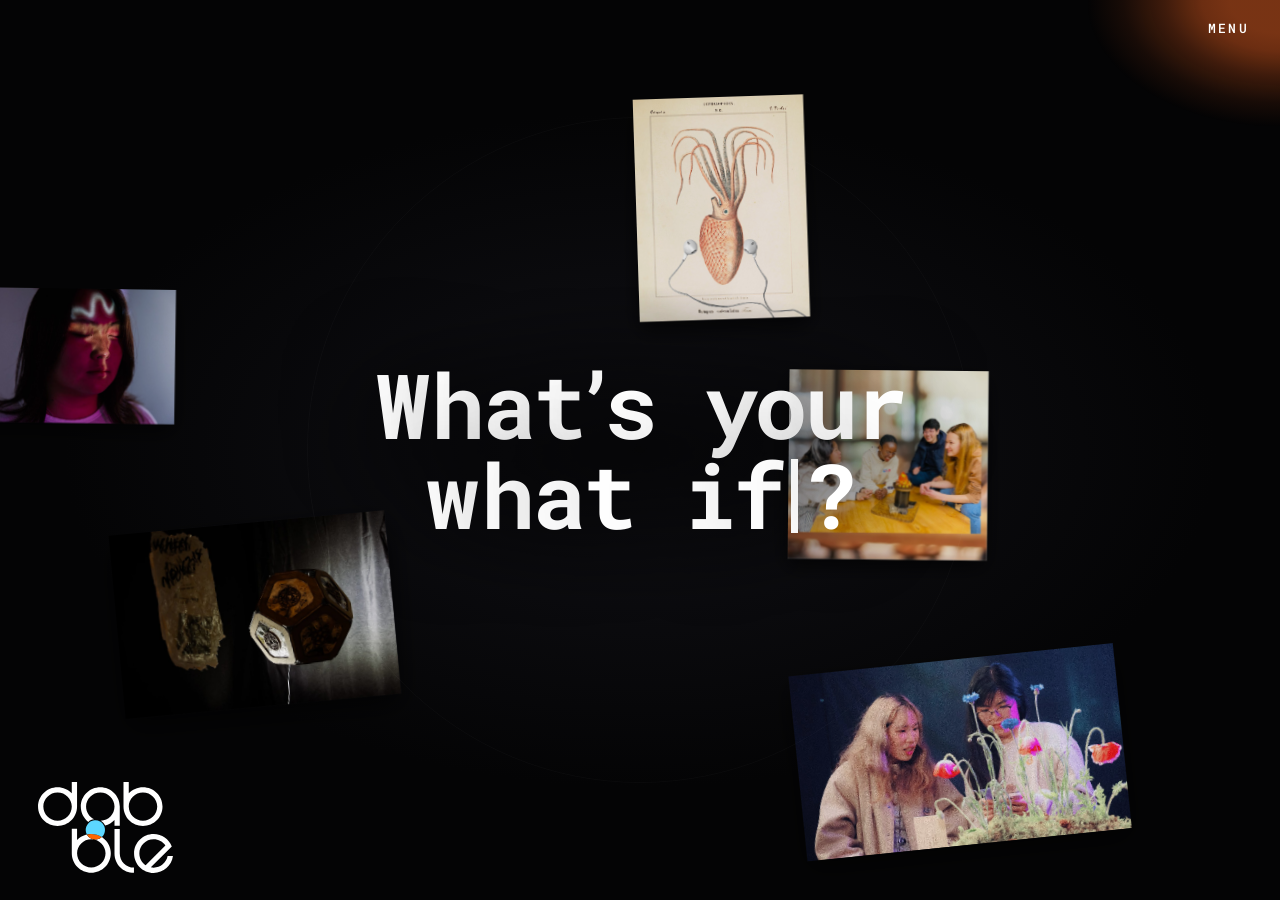
<file: hero-peel/index.html>
<!doctype html>
<html lang="en">
<head>
<meta charset="utf-8">
<meta name="viewport" content="width=device-width,initial-scale=1">
<title>Dabble</title>
<link rel="icon" type="image/png" sizes="48x48" href="[data-uri]">
<link rel="apple-touch-icon" href="[data-uri]">
<link rel="preconnect" href="https://fonts.googleapis.com">
<link rel="preconnect" href="https://fonts.gstatic.com" crossorigin>
<link href="https://fonts.googleapis.com/css2?family=Syne:wght@400;600;800&family=Roboto+Mono:wght@300;400;500;700&display=swap" rel="stylesheet">
<style>
  *{margin:0;padding:0;box-sizing:border-box}
  html,body{height:100%;background:#050506;overflow:hidden;touch-action:none}
  body{cursor:grab;-webkit-font-smoothing:antialiased;-webkit-user-select:none;user-select:none;
       font-family:'Syne','Inter',Helvetica,Arial,sans-serif}
  body.hold{cursor:grabbing}
  .hero{position:fixed;inset:0;overflow:hidden;perspective:1400px;
      background:radial-gradient(60% 50% at 50% 50%,#111116 0%,#040405 75%)}
  .world{position:absolute;inset:0;transform-style:preserve-3d;
      transition:transform .5s cubic-bezier(.2,.8,.2,1)}
  /* The shadow is kept tight on purpose. A 60px blur under thirty pictures is
     re-blurred every frame as they move in depth, and it was the single largest
     cost in the drift; at 26px it still separates overlapping pictures. */
  .ph{position:absolute;left:50%;top:50%;transform-style:preserve-3d;
      opacity:0;transition:opacity 1.4s ease;
      box-shadow:0 10px 26px rgba(0,0,0,.72)}
  .ph.in{opacity:1}
  /* Depth is cued by veiling the far pictures rather than by a brightness filter.
     Opacity rides on the compositor; a filter forces a repaint of every element
     that crosses the threshold. */
  .ph img{display:block;width:100%;height:auto;opacity:.93;transition:opacity .7s ease}
  .ph.near img{opacity:1}
  .ring{position:absolute;left:50%;top:50%;z-index:850;pointer-events:none;
      width:min(74vmin,760px);aspect-ratio:1;transform:translate(-50%,-50%);
      border:1px solid rgba(255,255,255,.10);border-radius:50%;
      opacity:0;animation:ringIn 2.4s 1s ease forwards}
  @keyframes ringIn{to{opacity:1}}
  .scrim{position:absolute;inset:0;z-index:880;pointer-events:none;
      background:radial-gradient(ellipse 40% 26% at 50% 50%,rgba(0,0,0,.6),rgba(0,0,0,0) 70%)}
  .title{position:absolute;inset:0;z-index:900;display:grid;place-items:center;pointer-events:none;padding:8vw}
  .title h1 span{white-space:pre}
  .title h1{font-weight:800;color:#fff;text-align:center;
      line-height:.95;font-size:clamp(2.2rem,7vw,7rem);letter-spacing:-.02em;
      text-shadow:0 0 90px rgba(0,0,0,.8);
      transform:scale(.86);opacity:0;animation:pop 1.7s .3s cubic-bezier(.16,.9,.2,1) forwards}
  @keyframes pop{to{transform:scale(1);opacity:1}}
  .hint{position:absolute;left:0;right:0;bottom:clamp(18px,4.4vh,42px);z-index:960;text-align:center;
      font-weight:600;font-size:10px;letter-spacing:.32em;text-transform:uppercase;
      color:rgba(255,255,255,.42);pointer-events:none;opacity:0;
      animation:hintIn 1s 3s forwards,hintOut 1.4s 14s forwards}
  @keyframes hintIn{to{opacity:1}} @keyframes hintOut{to{opacity:0}}

  body,.title h1,button{font-family:'Roboto Mono','SFMono-Regular',Menlo,monospace}
  .title h1{font-weight:700;letter-spacing:-.045em;line-height:1.0}
  .hint{font-weight:400;letter-spacing:.24em;font-size:9.5px}
  .ring{animation:none;opacity:0}

  /* THE SKY — an opaque ramp from night to a pale horizon, plus a falloff that
     darkens one end of the horizon so the light is never symmetrical. */
  .dawn{position:fixed;left:100%;top:100%;z-index:984;transform-origin:0 0;will-change:transform;
      pointer-events:none;opacity:0}
  /* THE SUN — laid over the sky with alpha only. Normal compositing keeps the orange
     truly orange (screen blending can't remove the sky's blue, so it goes pink). */
  .glow{position:fixed;left:0;top:0;z-index:985;transform-origin:0 0;will-change:transform;
      pointer-events:none;opacity:0}
  /* a whisper of noise so the sky dithers instead of banding */
  .grain{position:fixed;inset:0;z-index:987;pointer-events:none;mix-blend-mode:overlay;opacity:0;
      transition:opacity .9s ease;
      background-image:url("data:image/svg+xml;utf8,<svg xmlns='http://www.w3.org/2000/svg' width='140' height='140'><filter id='n'><feTurbulence type='fractalNoise' baseFrequency='0.85' numOctaves='3' stitchTiles='stitch'/></filter><rect width='140' height='140' filter='url(%23n)'/></svg>");
      background-size:140px 140px}

  /* The cream underside. It is a huge rectangle rotated onto the fold rather than a
     full-screen box with an animated clip-path — moving it is then pure compositing,
     with no repaint at all. Its text lives in an upright layer above it. */
  .paper{position:fixed;left:100%;top:100%;z-index:990;transform-origin:0 0;will-change:transform;
      background:linear-gradient(180deg,#e9e4da 0px,#fbf8f2 760px,#f5f1e9 1800px)}
  /* The hero's body is user-select:none; a sub-page's is not, because a bio should be
     copyable. The nav is not text to copy, though, and dragging the peel open runs
     straight through it - so the list opts out here, where both pages share it. */
  .under{position:fixed;inset:0;z-index:991;pointer-events:none;
      -webkit-user-select:none;user-select:none}
  .under.live ol{pointer-events:auto}
  .under ol{pointer-events:none;list-style:none;position:absolute;right:clamp(26px,4.4vw,64px);bottom:clamp(26px,4.6vh,60px);
      text-align:right;display:grid;gap:clamp(6px,1.4vh,14px)}
  .under li{font-family:'Roboto Mono',monospace;font-weight:500;text-transform:uppercase;
      letter-spacing:.02em;line-height:1;color:#12120f;cursor:pointer;
      font-size:clamp(1rem,2.9vw,2.35rem)}
  .under li span{display:inline-block;transition:transform .28s cubic-bezier(.2,.8,.2,1),color .2s ease}
  .under li:hover span{transform:translateX(-14px);color:#e4581a}
  .under .credit{position:absolute;right:clamp(26px,4.4vw,64px);top:clamp(26px,4.6vh,60px);
      font-size:10px;letter-spacing:.3em;text-transform:uppercase;color:rgba(20,20,16,.42);
      text-align:right;line-height:2}
  .fold{position:fixed;z-index:995;left:100%;top:100%;height:1px;will-change:transform;
      transform-origin:0 0;pointer-events:none;opacity:0}

  /* the sun's limb: a hot line on the horizon exactly over the sun's centre, plus a
     softer bloom under it. Both ride the fold and taper to nothing at each end. */
  /* The sun's limb. Both lines are a fixed size and are moved only by transform —
     animating left/width would force a layout (and a re-blur) on every frame, which is
     what makes a compositor shed half-drawn tiles. The soft one gets its falloff from a
     gradient and a mask instead of a filter, so nothing has to be re-blurred at all. */
  .limbGlow{position:fixed;left:0;top:0;z-index:988;height:26px;will-change:transform;
      transform-origin:0 0;pointer-events:none;opacity:0;
      background:linear-gradient(0deg,rgba(255,152,36,.92),rgba(255,126,20,.55) 34%,rgba(255,110,10,0) 100%)}
  .limb{position:fixed;left:0;top:0;z-index:989;height:3px;will-change:transform;
      transform-origin:0 0;pointer-events:none;opacity:0;filter:blur(1px)}

  /* The mark that asks for the lift. It used to be a white triangle filling the corner;
     it is an info mark now, set in from the two edges. The drawing comes from the SVGs in
     hero-peel/ - white here, black on a cream sub-page - so the shape is edited in
     Illustrator, not in CSS. The patch that opens the peel is still the whole corner
     band, so the mark is a sign rather than the only target. */
  .dog{position:fixed;right:clamp(20px,2.4vw,34px);top:clamp(18px,2.4vh,30px);z-index:940;
      cursor:pointer;font-family:'Roboto Mono','SFMono-Regular',Menlo,monospace;font-weight:500;
      text-transform:uppercase;letter-spacing:.18em;font-size:clamp(.82rem,1.05vw,1rem);
      color:#fff;line-height:1;white-space:nowrap;-webkit-user-select:none;user-select:none}
  /* a bright warm glow behind MENU. Opaque at the corner so it blocks the swirling cards
     behind the label, then fades to clear. Body-level like the mark, so the 3D pictures do
     not paint over it; z-index one below the mark so MENU reads on top. */
  .menuglow{position:fixed;top:0;right:0;z-index:939;pointer-events:none;
      width:clamp(150px,15vw,260px);height:clamp(95px,14vh,160px);
      background:radial-gradient(120% 120% at 100% 0%,
          rgba(198,84,30,1) 0%,rgba(198,84,30,1) 22%,rgba(192,80,28,0.92) 34%,
          rgba(184,76,26,0.55) 50%,rgba(176,72,24,0.20) 68%,rgba(172,72,26,0) 84%)}

  /* ---- a picture you can open ---- */
  .ph{cursor:pointer}
  /* The darkening on pick-up comes from the caption's own overlay, not from a filter on the
     image: a filter has to be repainted on every frame the picture moves, which is exactly
     while it lifts, and it made the pick-up feel sticky. */
  .ph img{transition:opacity .7s ease}
  .ph.hot img{opacity:1}
  .ph.hot{box-shadow:0 0 0 1px rgba(255,255,255,.6),
      0 0 34px 4px rgba(255,178,84,.34),0 34px 90px rgba(0,0,0,.75)}
  /* hidden rather than transparent: a transparent overlay on all 30 pictures still
     gets painted every frame, and it shows up in the frame budget */
  /* the dark overlay covers the whole photo on hover; the caption sits at the bottom */
  .cap{position:absolute;inset:0;display:flex;flex-direction:column;justify-content:flex-end;
      padding:.62em;opacity:0;visibility:hidden;pointer-events:none;
      transition:opacity .2s ease,visibility 0s linear .2s;background:rgba(6,6,10,.76)}
  .ph.hot .cap{opacity:1;visibility:visible;transition:opacity .16s ease,visibility 0s}
  .cap .kick{font-size:.34em;letter-spacing:.22em;text-transform:uppercase;font-weight:500;
      color:rgba(255,255,255,.72);margin-bottom:.5em}
  .cap .q{font-size:.82em;line-height:1.16;font-weight:500;color:#fff;letter-spacing:-.01em;
      text-shadow:0 2px 14px rgba(0,0,0,.7)}

  /* ---- the story it opens into ---- */
  .ovl{position:fixed;inset:0;z-index:1200;display:grid;place-items:center;padding:clamp(14px,3vh,44px);
      background:rgba(4,5,9,.72);backdrop-filter:blur(6px);-webkit-backdrop-filter:blur(6px);
      opacity:0;pointer-events:none;transition:opacity .4s ease}
  .ovl.on{opacity:1;pointer-events:auto}
  .card{width:min(920px,100%);max-height:100%;background:#f3efe7;color:#14140f;
      display:flex;flex-direction:column;overflow:hidden;position:relative;
      box-shadow:0 50px 140px rgba(0,0,0,.6)}
  .cardScroll{overflow-y:auto;touch-action:pan-y;overscroll-behavior:contain}
  .card .shot{display:block;width:100%;height:clamp(190px,32vh,340px);object-fit:cover;background:#ddd8cd}
  .card .body{padding:clamp(22px,4vw,46px)}
  .card .kick{display:block;font-size:10px;letter-spacing:.32em;text-transform:uppercase;
      color:#9a8f7c;margin-bottom:1.1em}
  .card h2{font-size:clamp(1.35rem,3.3vw,2.3rem);line-height:1.14;letter-spacing:-.035em;
      font-weight:500;margin-bottom:.9em;max-width:22ch}
  .card p{font-size:clamp(13px,1.05vw,14.5px);line-height:1.85;color:#3b3830;
      max-width:64ch;margin-bottom:1.5em}
  .card .body a{color:#14140f;text-decoration:underline;text-decoration-color:#b5ac9b;
      text-underline-offset:2px;transition:text-decoration-color .2s}
  .card .body a:hover{text-decoration-color:#14140f}
  /* Supporting images are the work, not a contact sheet: each runs the full width of
     the column at its own proportions, with nothing cropped away, and carries a caption
     under it. Height comes from the width and the img's own width/height attributes, so
     the card does not jump as each one loads. */
  .card .plate{margin:0 0 1.9em}
  .card .plate img{display:block;width:100%;height:auto;background:#ddd8cd}
  .card .plate figcaption{font-size:10px;letter-spacing:.24em;text-transform:uppercase;
      color:#a0957f;line-height:1.9;margin-top:.95em}
  /* the carousel - the extra images from supporting/carousel/, matching the gallery pages */
  .caro{margin:0 0 1.9em;user-select:none}
  .caroStage{position:relative;background:#ddd8cd;overflow:hidden}
  .caroTrack{display:flex;transition:transform .42s cubic-bezier(.2,.8,.2,1)}
  .caroSlide{min-width:100%;display:flex;align-items:center;justify-content:center;
      height:clamp(240px,52vh,560px)}
  .caroSlide img{max-width:100%;max-height:100%;width:auto;height:auto;object-fit:contain}
  .caroBtn{position:absolute;top:50%;transform:translateY(-50%);z-index:2;appearance:none;
      border:0;cursor:pointer;width:44px;height:64px;background:rgba(243,239,231,.86);
      color:#14140f;font-size:20px;line-height:1;
      transition:background .2s ease,color .2s ease,opacity .2s ease}
  .caroBtn:hover{background:#14140f;color:#f3efe7}
  .caroBtn.prev{left:0} .caroBtn.next{right:0}
  .caroBtn[disabled]{opacity:0;pointer-events:none}
  .caroBar{display:flex;align-items:center;justify-content:space-between;gap:16px;margin-top:.95em}
  .caroCap{font-size:10px;letter-spacing:.24em;text-transform:uppercase;color:#a0957f;
      line-height:1.9;flex:1}
  .caroNum{font-size:10px;letter-spacing:.24em;color:#a0957f;white-space:nowrap}
  .card .meta{font-size:10px;letter-spacing:.24em;text-transform:uppercase;color:#a0957f;
      border-top:1px solid rgba(20,20,15,.12);padding-top:1.4em}
  /* who made it - a portrait, role and bio for each credited member (matches the galleries) */
  .crew{margin-top:2em;border-top:1px solid rgba(20,20,15,.12);padding-top:1.7em}
  .crew b{display:block;font-weight:500;font-size:9.5px;letter-spacing:.24em;
      text-transform:uppercase;color:#a0957f;margin-bottom:1.4em}
  .crewGrid{display:grid;grid-template-columns:1fr;gap:clamp(32px,4.2vw,48px);
      max-width:64ch;font-size:clamp(13px,1.05vw,14.5px)}
  .member{display:grid;grid-template-columns:64px 1fr;gap:16px;align-items:start}
  .member img,.member .noshot{width:64px;height:64px;object-fit:cover;background:#e2ddd2}
  .member .mn{font-size:13px;font-weight:500;color:#14140f;letter-spacing:-.01em}
  .member .mr{display:block;font-size:9px;letter-spacing:.2em;text-transform:uppercase;
      color:#a0957f;margin-top:6px}
  .member .mb{display:block;font-size:11.5px;line-height:1.7;color:#6b6555;margin-top:9px}
  .member .mb .bl{display:block}
  .member .mb .bl + .bl{margin-top:.85em}
  .x{position:absolute;top:0;right:0;z-index:3;appearance:none;border:0;cursor:pointer;
      background:rgba(243,239,231,.9);backdrop-filter:blur(6px);color:#14140f;font-family:inherit;
      font-size:10px;letter-spacing:.26em;text-transform:uppercase;padding:14px 18px;
      transition:background .2s ease,color .2s ease}
  .x:hover{background:#14140f;color:#f3efe7}

  /* brand mark, bottom left — the peel now stops short of it */
  .logo{position:fixed;left:clamp(18px,3vw,40px);bottom:clamp(16px,3vh,34px);z-index:1000;
      width:clamp(96px,10.5vw,148px);pointer-events:none}
  .logo img{display:block;width:100%;height:auto;position:absolute;left:0;bottom:0}
  .logo img.b{opacity:0}
  /* The spacer is what gives the box its height — it has to stay in flow, or the
     mark measures as zero-high and the white→black flip tests the wrong point. */
  .logo .spacer{position:static;display:block;width:100%;visibility:hidden}

  .back{position:fixed;left:clamp(18px,3vw,40px);top:clamp(18px,3vh,40px);z-index:1000;
      font-family:'Roboto Mono',monospace;font-size:10px;letter-spacing:.28em;text-transform:uppercase;
      color:rgba(255,255,255,.5);pointer-events:none;opacity:0;transition:opacity .5s ease}
  .back.on{opacity:1}

  /* ---- "What's your what if?" — the headline is a door too --------------------------
     Click it and the swirl settles into a grid behind a dark veil, the headline becomes
     "What if ____?" with a live line to write on, and what is written can be sent to us. */
  .tbtn{pointer-events:auto;cursor:pointer;position:relative;display:inline-block;outline:none;
      -webkit-tap-highlight-color:transparent;
      transition:transform .6s cubic-bezier(.2,.8,.2,1),opacity .45s ease}
  .tbtn::after{content:'';position:absolute;left:12%;right:12%;bottom:-.16em;height:max(2px,.035em);
      background:rgba(255,255,255,.9);transform:scaleX(0);transform-origin:0 50%;
      transition:transform .7s cubic-bezier(.2,.8,.2,1)}
  @media(hover:hover){
    .tbtn:hover{transform:scale(1.035)}
    .tbtn:hover::after{transform:scaleX(1)}
  }
  .tbtn:focus-visible::after{transform:scaleX(1)}
  /* a cursor blinks after "what if", the same bar the composer shows, so the headline
     reads as a place to write before anyone presses it (desktop and touch alike) */
  .tCaret{display:inline-block;width:max(3px,.07em);height:.82em;margin:0 .07em 0 .1em;
      background:#fff;vertical-align:-.04em;animation:wfBlink 1.05s steps(1,end) infinite}
  .tbtn.gone{opacity:0;transform:scale(.96);pointer-events:none}

  .wfShade{position:fixed;inset:0;z-index:930;background:rgba(5,5,8,.6);opacity:0;pointer-events:none;
      transition:opacity .9s ease,background-color .6s ease}
  .wfShade.on{opacity:1;pointer-events:auto}
  .wfShade.deep{background:rgba(5,5,8,.82)}
  .wf{position:fixed;inset:0;z-index:960;pointer-events:none;display:grid;place-items:center;
      padding:clamp(20px,6vw,90px);color:#fff}
  .wf .stage{grid-area:1/1;width:min(1120px,100%);opacity:0;visibility:hidden;transform:translateY(16px);
      transition:opacity .5s ease,transform .7s cubic-bezier(.2,.8,.2,1),visibility 0s linear .5s}
  .wf .stage.on{opacity:1;visibility:visible;transform:none;pointer-events:auto;
      transition:opacity .6s ease .12s,transform .8s cubic-bezier(.2,.8,.2,1) .12s,visibility 0s}
  .wfCompose{text-align:center}
  .wfLine{font-weight:700;letter-spacing:-.045em;line-height:1.08;
      font-size:var(--wfF,clamp(2.2rem,7vw,7rem));text-shadow:0 0 90px rgba(0,0,0,.8)}
  .wfLine .lead span{white-space:pre}
  /* the blank: a ruled line that fills as you write, one rule per line of text */
  .wfIn{display:inline;outline:none;white-space:pre-wrap;overflow-wrap:anywhere;caret-color:#ffb24a;
      -webkit-user-select:text;user-select:text;cursor:text;padding:0 .06em;
      -webkit-box-decoration-break:clone;box-decoration-break:clone;
      background-image:linear-gradient(transparent calc(100% - max(2px,.04em)),rgba(255,255,255,.6) 0);
      background-repeat:no-repeat;background-size:100% 100%}
  .wfIn:empty{padding-right:3.6em;caret-color:transparent}
  /* a blinking bar at the start of the blank, so it reads as a place to write even
     before anything is typed (and when the field is not focused). The browser's own caret
     takes over once there is text. */
  .wfCaret{display:none;width:max(3px,.075em);height:.92em;margin-right:calc(-1 * max(3px,.075em));
      background:#fff;vertical-align:-.12em;animation:wfBlink 1.05s steps(1,end) infinite;pointer-events:none}
  .wfLine.empty .wfCaret{display:inline-block}
  @keyframes wfBlink{0%,55%{opacity:1}56%,100%{opacity:0}}
  .wfIn:empty::before{content:'\200b'}
  .wfShare{margin-top:clamp(28px,5.5vh,58px);appearance:none;cursor:pointer;background:transparent;
      border:1px solid rgba(255,255,255,.62);color:#fff;border-radius:0;
      font:500 clamp(11px,.95vw,13px)/1 'Roboto Mono','SFMono-Regular',Menlo,monospace;
      letter-spacing:.24em;text-transform:uppercase;padding:17px 24px;
      opacity:0;visibility:hidden;transform:translateY(10px);
      transition:opacity .45s ease,transform .6s cubic-bezier(.2,.8,.2,1),background .2s ease,color .2s ease,visibility 0s linear .45s}
  .wfShare.on{opacity:1;visibility:visible;transform:none;transition:opacity .45s ease,transform .6s cubic-bezier(.2,.8,.2,1),background .2s ease,color .2s ease,visibility 0s}
  .wfShare:hover,.wfShare:focus-visible{background:#fff;color:#0a0a0c;outline:none}

  .wfForm{width:min(640px,100%);max-height:100%;overflow-y:auto;touch-action:pan-y;overscroll-behavior:contain;
      text-align:left;padding:4px 2px}
  .wfField{display:block;margin-bottom:clamp(18px,3.4vh,30px)}
  .wfField b{display:block;font-weight:500;font-size:10px;letter-spacing:.28em;text-transform:uppercase;
      color:rgba(255,255,255,.55);margin-bottom:10px}
  .wfField b i{font-style:normal;color:rgba(255,255,255,.32);margin-left:.6em}
  .wfField input,.wfField textarea{display:block;width:100%;background:transparent;border:0;border-radius:0;
      border-bottom:1px solid rgba(255,255,255,.4);color:#fff;font-family:inherit;font-size:16px;line-height:1.5;
      padding:6px 0 10px;outline:none;resize:none;-webkit-user-select:text;user-select:text;
      caret-color:#ffb24a;transition:border-color .2s ease}
  .wfField input:focus,.wfField textarea:focus{border-bottom-color:#fff}
  .wfField .wfSubj{font-weight:700;letter-spacing:-.03em;line-height:1.15;font-size:clamp(1.25rem,2.6vw,2.1rem);overflow:hidden}
  .wfField.bad input{border-bottom-color:#ff8a4a}
  .wfRow{display:flex;justify-content:space-between;align-items:center;gap:16px;margin-top:clamp(8px,2vh,18px)}
  .wfBtn{appearance:none;cursor:pointer;border-radius:0;font:500 11px/1 'Roboto Mono','SFMono-Regular',Menlo,monospace;
      letter-spacing:.26em;text-transform:uppercase;padding:16px 22px;transition:background .2s ease,color .2s ease,opacity .2s ease}
  .wfBtn.ghost{background:transparent;border:0;color:rgba(255,255,255,.6);padding-left:0}
  .wfBtn.ghost:hover{color:#fff}
  .wfBtn.solid{background:#fff;border:1px solid #fff;color:#0a0a0c}
  .wfBtn.solid:hover{background:#e4581a;border-color:#e4581a;color:#fff}
  .wfBtn[disabled]{opacity:.5;cursor:default}
  .wfNote{min-height:1.4em;margin-top:14px;font-size:12px;line-height:1.6;color:rgba(255,255,255,.62)}
  .wfNote a,.wfDone a{color:#fff}
  .wfDone{text-align:center}
  .wfDone .wfNext{margin-top:6px;font-size:18px;padding:13px 28px;letter-spacing:0}
  .wfDone .wfLinks{display:flex;flex-direction:column;align-items:center;gap:12px;margin-top:6px}
  .wfDone .wfLinks .wfBtn{width:min(340px,100%);text-align:center}
  .wfDone h2.mid{font-size:clamp(1.8rem,4.4vw,4rem);line-height:1.05;max-width:18ch;margin:0 auto}
  /* with no heading above it, the email-app note is the whole screen, so it reads larger */
  .wfDone p.lead{font-size:clamp(15px,1.5vw,20px);line-height:1.6;max-width:36ch;color:#fff;margin-top:0}
  .wfDone p.sm{font-size:12px;max-width:52ch;margin:22px auto 30px}
  .wfDone .wfLinks .wfBtn{background:transparent;border:1px solid rgba(255,255,255,.62);color:#fff;text-decoration:none;display:inline-block;line-height:1.5;padding:12px 20px}
  .wfDone .wfLinks .wfBtn:hover{background:#fff;color:#0a0a0c}
  .wfDone .meantime{margin:0 auto 16px;font-size:10px;letter-spacing:.28em;text-transform:uppercase;color:rgba(255,255,255,.55)}
  .wfDone h2{font-weight:700;letter-spacing:-.045em;line-height:1;font-size:clamp(2.2rem,6vw,5.5rem)}
  .wfDone p{margin:20px auto 30px;max-width:46ch;font-size:13px;line-height:1.75;color:rgba(255,255,255,.7)}
  /* CLOSE sits exactly where MENU does, in the same type, while the composer is up */
  .wfX{position:fixed;right:clamp(20px,2.4vw,34px);top:clamp(18px,2.4vh,30px);z-index:961;cursor:pointer;
      appearance:none;background:none;border:0;padding:0;font-family:'Roboto Mono','SFMono-Regular',Menlo,monospace;
      font-weight:500;text-transform:uppercase;letter-spacing:.18em;font-size:clamp(.82rem,1.05vw,1rem);
      color:#fff;line-height:1;opacity:0;visibility:hidden;transition:opacity .4s ease,visibility 0s linear .4s}
  .wfX.on{opacity:1;visibility:visible;transition:opacity .5s ease .3s,visibility 0s}
  @media(max-width:719px){
    /* keep the line in the top half, clear of the on-screen keyboard */
    .wf{place-items:start center;padding-top:15vh}
    .wfForm{padding-top:0}
    .wf .stage.wfForm{align-self:start}
    .wfDone .wfLinks .wfBtn{width:100%}
  }

</style>
</head>
<body>
<div class="hero" id="hero">
  <div class="world" id="world"></div>
  <div class="ring" id="ring"></div>
  <div class="scrim"></div>
  <div class="title" id="titleWrap"><h1 id="title">What&rsquo;s your<br>what if?</h1></div>

  <div class="dawn" id="dawn"></div>
  <div class="glow" id="glow"></div>
  <div class="grain" id="grain"></div>
  <div class="paper" id="paper"></div>
  <div class="under" id="under">
    <div class="credit" id="credit"></div>
    <ol id="underList"></ol>
  </div>
  <div class="limbGlow" id="limbGlow"></div>
  <div class="fold" id="fold"></div>
  <div class="limb" id="limb"></div>
  <div class="menuglow" id="menuglow"></div>
  <div class="dog" id="dog" title="lift"></div>
  <div class="back" id="back"></div>
  <div class="logo" id="logo"></div>
  <div class="ovl" id="ovl">
    <article class="card" id="card">
      <button class="x" id="x">Close</button>
      <div class="cardScroll">
        <img class="shot" id="cShot" alt="">
        <div class="body">
          <span class="kick" id="cKick"></span>
          <h2 id="cQ"></h2>
          <div id="cCopy"></div>
          <div id="cCaro"></div>
          <div class="meta" id="cMeta"></div>
          <div id="cCrew"></div>
        </div>
      </div>
    </article>
  </div>
  <div class="wfShade" id="wfShade"></div>
  <div class="wf" id="wf">
    <div class="stage wfCompose" id="wfCompose">
      <div class="wfLine" id="wfLine"><span class="lead" id="wfLead">What if </span><span class="wfCaret" aria-hidden="true"></span><span class="wfIn" id="wfIn" role="textbox" aria-label="What if…" spellcheck="false" autocapitalize="off" autocorrect="off" enterkeyhint="done"></span>?</div>
      <button type="button" class="wfShare" id="wfShare">Share your What If with us &rarr;</button>
    </div>
    <form class="stage wfForm" id="wfForm" novalidate>
      <label class="wfField"><b>Subject</b><textarea class="wfSubj" id="wfSubj" name="subject" rows="1" maxlength="220"></textarea></label>
      <label class="wfField" id="wfEmailF"><b>Your email</b><input id="wfEmail" name="email" type="email" autocomplete="email" inputmode="email" required></label>
      <label class="wfField"><b>A short note<i>optional</i></b><textarea id="wfMsg" name="message" rows="3" maxlength="2000"></textarea></label>
      <div class="wfRow"><button type="button" class="wfBtn ghost" id="wfBack">&larr; Edit</button><button type="submit" class="wfBtn solid" id="wfSend">Create Draft</button></div>
      <div class="wfNote" id="wfNote" aria-live="polite"></div>
    </form>
    <div class="stage wfDone" id="wfDone">
      <p id="wfDoneP" class="lead"></p>
      <button type="button" class="wfBtn solid wfNext" id="wfNext" aria-label="Next">&rarr;</button>
    </div>
    <div class="stage wfDone" id="wfDone2">
      <h2 class="mid">Thank you for sharing!</h2>
      <p class="sm">Due to the volume of What Ifs we receive, we might not be able to respond, but please know that we do take care to read every one that gets sent to us.</p>
      <div class="meantime">In the meantime</div>
      <div class="wfLinks">
        <a class="wfBtn" href="about.html" data-go="about.html">Learn more about us</a>
        <a class="wfBtn" href="our-team.html" data-go="our-team.html">Get to know our team</a>
        <a class="wfBtn" href="https://www.linkedin.com/company/dabbling/" target="_blank" rel="noopener noreferrer">Follow us on LinkedIn</a>
      </div>
    </div>
  </div>
  <button type="button" class="wfX" id="wfX">Close</button>

  <div class="hint" id="hint"></div>
</div>
<script>
const IMAGES = [{"id": 0, "w": 1024, "h": 510, "src": "assets/paperboy/main.jpg"}, {"id": 1, "w": 983, "h": 1280, "src": "assets/sunny%20ears/main.jpg"}, {"id": 2, "w": 1280, "h": 638, "src": "assets/pixar%20lab.ble/main.jpg"}, {"id": 3, "w": 1280, "h": 853, "src": "assets/illuminate/main.jpg"}, {"id": 4, "w": 1280, "h": 720, "src": "assets/fate%20matchbooks/main.jpg"}, {"id": 5, "w": 1193, "h": 739, "src": "assets/lagu%20hantu/main.jpg"}, {"id": 6, "w": 1280, "h": 854, "src": "assets/awty/main.jpg"}, {"id": 7, "w": 1280, "h": 853, "src": "assets/desa-kala-patra/main.jpg"}, {"id": 8, "w": 960, "h": 1280, "src": "assets/light%20play/main.jpg"}, {"id": 9, "w": 1280, "h": 854, "src": "assets/understanding%20understanding/main.jpg"}, {"id": 10, "w": 1280, "h": 853, "src": "assets/when%20is%20now%3F/main.jpg"}, {"id": 11, "w": 720, "h": 1280, "src": "assets/PS%20I%20love%20you/main.jpg"}, {"id": 12, "w": 1280, "h": 730, "src": "assets/tending%20the%20us/main.jpg"}, {"id": 13, "w": 874, "h": 831, "src": "assets/Tunyumye%20By%20The%20Fire/main.jpg"}, {"id": 14, "w": 854, "h": 1280, "src": "assets/masked%20roots/main.jpg"}];
const PAGES = ["Stories","Dabblers","Our Team","About","Contact"];

/* ---- headline kerning -------------------------------------------------------------
   Roboto Mono is monospaced: every glyph gets the same advance width, so the apostrophe
   sits alone in a cell as wide as a W while w and h nearly fill theirs. There are no kern
   pairs in the font, and letter-spacing moves every pair at once, so the only way to fix
   one pair without disturbing the rest is to nudge it by hand.

   Each key is a character PAIR; the value shifts the second character, in em. Negative
   pulls the pair together, positive opens it. Case matters - "Wh" and "wh" are separate.
   Edit the numbers here; nothing else needs to change.                                  */
const KERN = {
  "t\u2019":  -0.16,   // What's  - close the gap before the apostrophe
  "\u2019s":  -0.16,   // What's  - and after it
  "Wh":   0.055,   // What's  - give the capital W room against the h
  "wh":   0.055,   // what if - same, lowercase
  "ha":   0.020    // both words
};

(function kernHeadline(){
  const h = document.getElementById('title');
  if(!h) return;
  [...h.childNodes].forEach(n=>{
    if(n.nodeType !== 3) return;                    // leave the <br> alone
    const t = n.nodeValue, frag = document.createDocumentFragment();
    for(let i=0; i<t.length; i++){
      const sp = document.createElement('span');
      sp.textContent = t[i];
      const k = KERN[(i ? t[i-1] : '') + t[i]];
      if(k) sp.style.marginLeft = k + 'em';
      frag.appendChild(sp);
    }
    h.replaceChild(frag, n);
  });
})();
const hero=document.getElementById('hero'), world=document.getElementById('world');
const rand=(a,b)=>a+Math.random()*(b-a);
const shuffle=a=>{a=a.slice();for(let i=a.length-1;i>0;i--){const j=(Math.random()*(i+1))|0;[a[i],a[j]]=[a[j],a[i]]}return a};
const narrow=innerWidth<720;
const GOLD=Math.PI*(3-Math.sqrt(5));

const nodes=[];
/* One picture per project: never repeat an entry to fill the field. */
const N = Math.min(narrow?18:30, IMAGES.length);
const bag=shuffle(IMAGES);
const minSide=Math.min(innerWidth,innerHeight);

for(let i=0;i<N;i++){
  const d=bag[i%bag.length];
  const el=document.createElement('div'); el.className='ph';
  const long=(narrow?rand(33,50):rand(16.5,28.5));
  el.style.width=(d.w>=d.h? long : long*(d.w/d.h))+'vw';
  el.innerHTML='<img src="'+d.src+'" alt="" draggable="false">';
  world.appendChild(el);
  nodes.push({el,i,img:d, a:i*GOLD, rad:Math.sqrt((i+1)/N)*minSide*(narrow?.78:1.02),
              z:rand(-460,240), spin:rand(-9,9), push:0, lift:0});
  setTimeout(()=>el.classList.add('in'), 340*i);
}

/* Shared bloom state — nav layers read and nudge these. */
const HERO={nodes,minSide,narrow,PAGES,dt:1,rot:0,dive:0,held:false,slow:0,dir:1,rotOffset:0,diveOnHold:true,wheelLocked:false,
            extraDive:0,frame:[],x:0,y:0,freeze:false,grid:false,gk:0};

/* ---- the swirl can settle into a grid ------------------------------------------------
   HERO.grid=true asks every picture to leave the spiral and take a place in a calm masonry
   grid at the centre of the screen (the "what if" composer sits in front of it); false lets
   them drift back. layoutGrid() works out the places; frame() below blends between the two
   positions in real time, so nothing jumps whichever way it is going. Pictures keep their
   own proportions - each is only scaled, never cropped. */
HERO.layoutGrid=function(){
  const W=innerWidth, H=innerHeight;
  const padX=narrow?14:Math.max(40,W*0.06), padY=narrow?64:Math.max(56,H*0.08);
  const gap=narrow?8:Math.max(10,W*0.008);
  let best=null;
  for(let c=(narrow?2:3); c<=(narrow?5:9); c++){
    const cw=(W-2*padX-(c-1)*gap)/c;
    const hs=new Array(c).fill(0), pos=[];
    nodes.forEach(nd=>{
      const k=hs.indexOf(Math.min(...hs)), h=cw*nd.img.h/nd.img.w;
      pos.push({k,top:hs[k],h}); hs[k]+=h+gap;
    });
    const tot=Math.max(...hs)-gap, fits=tot<=H-2*padY;
    if(!best || (fits&&!best.fits) || (fits===best.fits && (fits? c<best.c : tot<best.tot)))
      best={c,cw,pos,tot,fits};
  }
  /* columns of uneven height are centred on their own content, not on the tallest one */
  nodes.forEach((nd,i)=>{
    const p=best.pos[i];
    nd.g={x:-W/2+padX+p.k*(best.cw+gap)+best.cw/2,
          y:-best.tot/2+p.top+p.h/2,
          s:best.cw/Math.max(1,nd.el.offsetWidth)};
    nd.gd=i/Math.max(1,nodes.length-1);          // a gentle cascade, first to last
  });
};
const ioCubic=t=>t<.5?4*t*t*t:1-Math.pow(-2*t+2,3)/2;

let rot=0, speed=0.0016, tiltX=0, tiltY=0, curX=0, curY=0, dive=0, held=false;

addEventListener('pointermove',e=>{
  HERO.x=e.clientX; HERO.y=e.clientY;
  tiltY=(e.clientX/innerWidth-.5)*22;
  tiltX=-(e.clientY/innerHeight-.5)*18;
},{passive:true});
addEventListener('pointerdown',()=>{held=true;document.body.classList.add('hold')});
addEventListener('pointerup',()=>{held=false;document.body.classList.remove('hold')});
addEventListener('wheel',e=>{ if(HERO.wheelLocked) return;   // something else is scrolling
  e.preventDefault(); speed += e.deltaY*0.000012},{passive:false});

/* Everything below is measured in real time, not in frames. A frame that arrives
   late then advances the wheel further, so a hitch reads as a moment of motion
   rather than a stall-and-jump, and the drift runs at the same speed on a 60Hz
   panel as on a 120Hz one. Long gaps are clamped so a backgrounded tab does not
   teleport the scene on return. */
let last=performance.now();
HERO.ease=k=>1-Math.pow(1-k,HERO.dt);

function frame(now){
  const t=now||performance.now();
  HERO.dt=Math.min(Math.max(t-last,4),50)/16.667; last=t;
  const E=HERO.ease;
  dive += ((((held&&HERO.diveOnHold)?1:0)+HERO.extraDive) - dive)*E(0.07);
  dive = Math.min(dive, 1.6);
  const target=((held&&HERO.diveOnHold)?0.0072:0.0016)*(1-HERO.slow);
  speed += (target-speed)*E(0.03);
  /* HERO.freeze stops the wheel dead rather than easing it down. A nav layer sets it
     while the bloom is hidden, so the field is exactly where it was left when it
     returns - HERO.slow only decays the speed, which still creeps. */
  if(!HERO.freeze) rot += speed*HERO.dir*HERO.dt;
  curX += (tiltX-curX)*E(0.06); curY += (tiltY-curY)*E(0.06);
  HERO.rot=rot; HERO.dive=dive; HERO.held=held; HERO.tiltX=curX; HERO.tiltY=curY;
  /* grid blend: ~1.1s each way, eased per picture with a small cascade */
  const gT=HERO.grid?1:0, gStep=HERO.dt*16.667/1100;
  HERO.gk += Math.sign(gT-HERO.gk)*Math.min(Math.abs(gT-HERO.gk),gStep);
  const gk=HERO.gk, gW=ioCubic(gk);
  world.style.transform=`rotateX(${curX*(1-gW)}deg) rotateY(${curY*(1-gW)}deg) translateZ(${dive*180*(1-gW)}px)`;
  nodes.forEach((n,i)=>{
    const a=n.a+rot+HERO.rotOffset;
    const r=n.rad*(1-dive*0.28)*(1+n.push);
    const x=Math.cos(a)*r*(narrow?1:1.28), y=Math.sin(a)*r*(narrow?.9:.74);
    const z=n.z + dive*260 + n.lift + Math.sin(rot*2+i)*26;
    n.nx=x; n.ny=y;                        // natural position, before any nudge
    const ox=n.ox||0, oy=n.oy||0;          // a per-picture nudge, used when one is picked up
    if(gk>0 && n.g){
      const e=ioCubic(Math.min(1,Math.max(0,gk*1.35-n.gd*0.35)));
      const gx=(x+ox)*(1-e)+n.g.x*e, gy=(y+oy)*(1-e)+n.g.y*e, gz=z*(1-e);
      const sc=1+(n.g.s-1)*e;
      n.el.style.transform=`translate(-50%,-50%) translate3d(${gx}px,${gy}px,${gz}px) rotate(${Math.sin(a)*n.spin*(1-e)}deg) scale(${sc})`;
    } else
    n.el.style.transform=`translate(-50%,-50%) translate3d(${x+ox}px,${y+oy}px,${z}px) rotate(${Math.sin(a)*n.spin}deg)`;
    /* A gap between the on and off points, so a picture hovering at the threshold
       does not sit there flickering between the two states. */
    const zz = (gk>0 && n.g)? z*(1-ioCubic(Math.min(1,Math.max(0,gk*1.35-n.gd*0.35)))) : z;
    const nr = n.near ? zz>48 : zz>72;
    if(nr!==n.near){ n.near=nr; n.el.classList.toggle('near', nr) }
    n.sx=innerWidth/2+x+ox; n.sy=innerHeight/2+y+oy; n.sz=z;
  });
  HERO.frame.forEach(f=>f());
  requestAnimationFrame(frame);
}
frame();

/* H — the hero is a sheet of paper. Lift the corner and the menu is printed underneath;
   the splash stills and fades, and what is left behind is a sunrise on the fold. */
const LOGO = {"white": "[data-uri]", "black": "[data-uri]"};
const ICON = {"white": "[data-uri]", "black": "[data-uri]"};
const STORIES={"0": {"k": "Paperboy · 2026", "q": "What if local news was built to foster local identity?", "above": "In the face of changing media landscapes and local news organizations shuttering around the country, what everyday needs are left unfulfilled? \n\nPaperboy began as a research question about the role of local news and media in the lives of residents in Monterey County, California. What emerged was a rich picture of old and new mediums meeting ancient and modern problems: How can I be relevant without being perceived? How can I find solace in my neighbors in hard times? How can sending an article mean \"I'm thinking of you\"?", "below": "Through our research, we found that the problem was not what we expected: rather than another news institution competing for attention and headlines, what was truly needed was a way to repair people's social fabric with their neighbors. By shifting our eye to the \"noun condition\", Paperboy is now something for people to be part of, offering a fresh take on what a news organization should be.", "caption": "Title Image Reference · Satire Image by Frederick Burr Opper, 1894", "support": [{"src": "assets/paperboy/SCR-20260903-ohvc.jpg", "w": 1600, "h": 903, "caption": "Prototype interactive map of Monterey County (Produced for Paperboy by Dabble. 2026)"}], "carousel": [], "story": false, "dabbler": true, "credits": ["Yousef Al-Riyami", "Kel Huang", "Maggie Namaganda", "Eric Singleton"], "slug": "paperboy"}, "1": {"k": "Sunny Ears · 2026", "q": "What if we could protect our brains by taking care of our ears?", "above": "The world around us has not been built keeping our ears in mind, and it turns out, most users don't give them much thought either. \n\nThere is mounting evidence that hearing health is one of the most easily modifiable risk factors for preventing neurodegenerative disease later in life. Hearing aids help, but how do we get people to wear them?", "below": "Hearing aid technologies face cultural and systemic barriers to adoption, with only a 62% adherence rate among patients who choose intervention.  This project explores the technologies, behaviors and systems that surround hearing loss, and determined that we can do better. [Citation: https://pmc.ncbi.nlm.nih.gov/articles/PMC10299666/]", "caption": "", "support": [{"src": "assets/sunny%20ears/priyanka-singh-Jt72_opb38I-unsplash.jpg", "w": 1600, "h": 1233, "caption": ""}], "carousel": [], "story": false, "dabbler": true, "credits": ["Rishika Gundi", "Anastasha Rachel Gunawan", "Shawn Smith", "Julia Hou", "Sanzhar Myrzagalym", "Yousef Al-Riyami"], "slug": "sunny ears"}, "2": {"k": "Pixar Lab.ble · 2026", "q": "What if creative studios collaborated as soulmates, not as business partners?", "above": "We hope to share more of this project soon... :)", "below": "", "caption": "", "support": [], "carousel": [], "story": false, "dabbler": true, "credits": ["Anastasha Rachel Gunawan"], "slug": "pixar lab.ble"}, "3": {"k": "Illuminate Pain · 2026", "q": "What if pain wasn't just a number from 1-10?", "above": "Pain is full of nuance and meaning. The 1-10 pain scale ignores it all, reducing a complex experience to a singular point. Particularly in chronic pain contexts, there is a gap between what an individual is able to express and what providers of care are able to understand.", "below": "Illuminate explores what it looks like to give pain a new visual language, one that empowers patient advocacy while providing clinical utility.", "caption": "", "support": [{"src": "assets/illuminate/WhatsApp%20Image%202026-09-09%20at%2000.44.09%20%281%29.jpg", "w": 1600, "h": 1067, "caption": ""}, {"src": "assets/illuminate/WhatsApp%20Image%202026-09-09%20at%2000.44.09.jpg", "w": 1600, "h": 943, "caption": ""}, {"src": "assets/illuminate/WhatsApp%20Image%202026-09-09%20at%2000.44.11.jpg", "w": 1600, "h": 1067, "caption": ""}], "carousel": [{"src": "assets/illuminate/carousel/WhatsApp%20Image%202026-09-09%20at%2000.44.10%20%281%29.jpg", "w": 1600, "h": 1066, "caption": ""}, {"src": "assets/illuminate/carousel/WhatsApp%20Image%202026-09-09%20at%2000.44.10%20%282%29.jpg", "w": 1600, "h": 1067, "caption": ""}, {"src": "assets/illuminate/carousel/WhatsApp%20Image%202026-09-09%20at%2000.44.10.jpg", "w": 1600, "h": 1066, "caption": ""}, {"src": "assets/illuminate/carousel/WhatsApp%20Image%202026-09-09%20at%2000.44.11%20%281%29.jpg", "w": 1067, "h": 1600, "caption": ""}], "story": true, "dabbler": false, "credits": ["Rishika Gundi"], "slug": "illuminate"}, "4": {"k": "Fate Matchbooks · 2025", "q": "What if fateful experiences could be intentionally cultivated?", "above": "Fateful experiences imbue the everyday a sense of magic. These moments happen in the most unexpected of circumstances: the cashier at the grocery store having the same birthday as you, or discovering that your long-lost childhood friend lives next door.", "below": "What if there was a way we could invite more of these moments to catch our attention? Fate Matchbooks was a project that invited participants to seek out the most magical, ordinary experiences of their day, and pass it on to the people around them.", "caption": "Fate Matchbooks Designed by K.Huang, Y. Al Riyami, A.R. Gunawan (2025)", "support": [{"src": "assets/fate%20matchbooks/IMG_4795%20copy.jpg", "w": 1600, "h": 900, "caption": ""}, {"src": "assets/fate%20matchbooks/IMG_4817%20copy.jpg", "w": 1600, "h": 900, "caption": ""}], "carousel": [], "story": true, "dabbler": false, "credits": ["Kel Huang", "Yousef Al-Riyami", "Anastasha Rachel Gunawan"], "slug": "fate matchbooks"}, "5": {"k": "Lagu Hantu · 2026", "q": "What if we built our technologies with the spiritual ambition of the musical instrument?", "above": "Lagu Hantu resists the irresponsibly transient cultures of today's technologies. It follows a counter-model (the musical instrument); living technologies, built for cultural immortality and enduring ritual. It is a participatory sonic archive in the form of a handmade instrument installation that remembers everyone who has ever played it. When someone interacts with it, a bespoke computational algorithm searches an ever-growing archive of every past performance, summoning fragments that once accompanied similar gestures and playing them back through nearby loudspeakers.", "below": "We imagine the archive as a ritual rather than a repository, playing music with each other for centuries, and seeing the instrument far outlast us.", "caption": "", "support": [{"src": "assets/lagu%20hantu/laguhantu1%20-%20Anastasha%20Gunawan.jpg", "w": 1600, "h": 559, "caption": ""}, {"src": "assets/lagu%20hantu/laguhantu2%20-%20Anastasha%20Gunawan.jpg", "w": 1600, "h": 1034, "caption": ""}, {"src": "assets/lagu%20hantu/park_exhibit%20-%20Anastasha%20Gunawan.jpg", "w": 1600, "h": 1066, "caption": ""}], "carousel": [], "story": true, "dabbler": false, "credits": ["Anastasha Rachel Gunawan"], "slug": "lagu hantu"}, "6": {"k": "are we there yet? · 2026", "q": "What if time was a felt sensation?", "above": "Time is a resource in the English language-- something to be spent, saved, wasted, or used wisely. But this way of thinking about time inevitably leads to a scarce and fleeting relationship, where every moment spent is one that you can never get back. How can we learn to relate to it differently?", "below": "are we there yet? (2026) is an interactive installation and performance art piece which offers a new approach to the practice of meditation. As participants cross off lines of repeating text on a wall, the sensation of time passing becomes impossible to ignore.", "caption": "Are We There Yet? · Installation and Performance Piece by Kel Huang (2026)", "support": [{"src": "assets/awty/awty2.jpg", "w": 1600, "h": 637, "caption": ""}], "carousel": [], "story": true, "dabbler": false, "credits": ["Kel Huang"], "slug": "awty"}, "7": {"k": "desa-kala-patra · 2026", "q": "What if our time & technologies were bound by the rhythms of nature?", "above": "Made with a moisture sensor, an arduino, copper, wood, and gold paint, Desa-Kala-Patra is a water-sensing gong—it imagines an automated instrument that facilitates rituals at the coming of rain. It is guided by the ancient Balinese philosophy of harmony between time, place, and circumstance, facilitating rituals that are bound by the rhythms of nature. The gong will ring with the coming of rain, drawing the community together to signal the beginning of a new cycle of growth, a new season of change.", "below": "", "caption": "", "support": [{"src": "assets/desa-kala-patra/timepiece%20-%20Anastasha%20Gunawan.jpg", "w": 1600, "h": 1067, "caption": ""}], "carousel": [], "story": true, "dabbler": false, "credits": ["Anastasha Rachel Gunawan"], "slug": "desa-kala-patra"}, "8": {"k": "Exploratorium — Light Play · 2025", "q": "What if making art reminds us to be kids again?", "above": "Anastasha partnered with the Exploratorium to bring Light Play to the Stanford d.school's 20th anniversary exhibition. With the tinkering studio's materials, we built an exhibition that allowed participants to \"mess up\" and rework each box, inviting analog play for an ever-changing display, and bringing about collective ownership & imagination.", "below": "", "caption": "", "support": [{"src": "assets/light%20play/play%20-%20Anastasha%20Gunawan.jpg", "w": 1362, "h": 1280, "caption": ""}], "carousel": [], "story": true, "dabbler": false, "credits": ["Anastasha Rachel Gunawan"], "slug": "light play"}, "9": {"k": "Understanding Understanding · 2026", "q": "What if the people you love could turn you into a poet?", "above": "Understanding Understanding is an instrument and process for turning shared perception into art. Two people walk together with a disposable camera, taking turns seeing and scribing so that a shared world starts to surface between them. Back home, they transform what they collected into a blackout poem. The process ends in a small private gallery, so the art and the relationship behind it get witnessed. The participants learn together in this process that understanding someone doesn't mean seeing the same thing, but weaving two ways of seeing into one.", "below": "", "caption": "", "support": [{"src": "assets/understanding%20understanding/WhatsApp%20Image%202026-09-09%20at%2015.46.31%20%2810%29.jpg", "w": 1600, "h": 1068, "caption": ""}, {"src": "assets/understanding%20understanding/WhatsApp%20Image%202026-09-09%20at%2015.46.31%20%282%29.jpg", "w": 1600, "h": 1068, "caption": ""}, {"src": "assets/understanding%20understanding/WhatsApp%20Image%202026-09-09%20at%2015.46.31%20%284%29.jpg", "w": 1600, "h": 1067, "caption": ""}], "carousel": [{"src": "assets/understanding%20understanding/carousel/WhatsApp%20Image%202026-09-09%20at%2015.46.31%20%281%29.jpg", "w": 1600, "h": 829, "caption": ""}, {"src": "assets/understanding%20understanding/carousel/WhatsApp%20Image%202026-09-09%20at%2015.46.31%20%283%29.jpg", "w": 1600, "h": 1067, "caption": ""}, {"src": "assets/understanding%20understanding/carousel/WhatsApp%20Image%202026-09-09%20at%2015.46.31%20%285%29.jpg", "w": 1600, "h": 1068, "caption": ""}, {"src": "assets/understanding%20understanding/carousel/WhatsApp%20Image%202026-09-09%20at%2015.46.31%20%286%29.jpg", "w": 1600, "h": 1067, "caption": ""}, {"src": "assets/understanding%20understanding/carousel/WhatsApp%20Image%202026-09-09%20at%2015.46.31%20%287%29.jpg", "w": 1600, "h": 900, "caption": ""}, {"src": "assets/understanding%20understanding/carousel/WhatsApp%20Image%202026-09-09%20at%2015.46.31%20%288%29.jpg", "w": 1068, "h": 1600, "caption": ""}, {"src": "assets/understanding%20understanding/carousel/WhatsApp%20Image%202026-09-09%20at%2015.46.31.jpg", "w": 1067, "h": 1600, "caption": ""}, {"src": "assets/understanding%20understanding/carousel/WhatsApp%20Image%202026-09-09%20at%2015.46.32.jpg", "w": 1600, "h": 900, "caption": ""}, {"src": "assets/understanding%20understanding/carousel/WhatsApp%20Image%202026-09-09%20at%2015.53.34%20%281%29.jpg", "w": 1600, "h": 1067, "caption": ""}, {"src": "assets/understanding%20understanding/carousel/WhatsApp%20Image%202026-09-09%20at%2015.53.34%20%282%29.jpg", "w": 1600, "h": 1067, "caption": ""}, {"src": "assets/understanding%20understanding/carousel/WhatsApp%20Image%202026-09-09%20at%2015.53.34.jpg", "w": 1600, "h": 1067, "caption": ""}], "story": true, "dabbler": false, "credits": ["Yousef Al-Riyami"], "slug": "understanding understanding"}, "10": {"k": "When Is Now? · 2024", "q": "What if we reimagined time for a mind that forgets?", "above": "When Is Now? is a conceptual clock inspired by the experience of Alzheimer's disease. Rather than measuring hours and minutes, it visualizes one's place within the changing seasons, offering time as orientation instead of precision.", "below": "The piece explores how design can preserve presence and dignity when conventional ways of understanding time begin to fade. Learn more: https://dianerhim.me/time-piece-when-is-now", "caption": "", "support": [{"src": "assets/when%20is%20now%3F/timepiece1%20-%20Diane%20Rhim.jpg", "w": 1436, "h": 1600, "caption": ""}, {"src": "assets/when%20is%20now%3F/timepiece3%20-%20Diane%20Rhim.jpg", "w": 1200, "h": 1600, "caption": ""}], "carousel": [], "story": true, "dabbler": false, "credits": ["Diane Rhim"], "slug": "when is now?"}, "11": {"k": "P.S. I Love You · 2026", "q": "What if love could be tasted?", "above": "Food is a conduit of love- it distills emotion and care in all its flavors and sets it onto a plate.", "below": "This piece is about love in all its flavors and learning to savor each one. It's about pausing to appreciate small moments of love that appear unannounced, gentle, warm, sometimes imperceptible, and letting the feeling wash over you.", "caption": "", "support": [{"src": "assets/PS%20I%20love%20you/WhatsApp%20Image%202026-09-10%20at%2023.55.30%20%281%29.jpg", "w": 1600, "h": 1067, "caption": ""}, {"src": "assets/PS%20I%20love%20you/WhatsApp%20Image%202026-09-10%20at%2023.55.30.jpg", "w": 1600, "h": 1067, "caption": ""}], "carousel": [{"src": "assets/PS%20I%20love%20you/carousel/WhatsApp%20Image%202026-09-10%20at%2023.55.31%20%281%29.jpg", "w": 1000, "h": 1000, "caption": ""}, {"src": "assets/PS%20I%20love%20you/carousel/WhatsApp%20Image%202026-09-10%20at%2023.55.31%20%282%29.jpg", "w": 1000, "h": 1000, "caption": ""}, {"src": "assets/PS%20I%20love%20you/carousel/WhatsApp%20Image%202026-09-10%20at%2023.55.31%20%283%29.jpg", "w": 1000, "h": 1000, "caption": ""}, {"src": "assets/PS%20I%20love%20you/carousel/WhatsApp%20Image%202026-09-10%20at%2023.55.31.jpg", "w": 1600, "h": 1067, "caption": ""}, {"src": "assets/PS%20I%20love%20you/carousel/WhatsApp%20Image%202026-09-10%20at%2023.55.32.jpg", "w": 1000, "h": 1000, "caption": ""}], "story": true, "dabbler": false, "credits": ["Rishika Gundi"], "slug": "PS I love you"}, "12": {"k": "Tending the Us · 2026", "q": "What if we are tenders all along?", "above": "Tending the Us explores how design can help us remember our role as tenders of the relationships and ecosystems we belong to. Through a series of participatory experiments, including recipe exchanges, shared dinners, storytelling, and objects designed to continue beyond a single interaction, the project investigated how small acts of attention and participation can create reciprocity.", "below": "Across these experiments, five conditions emerged: safety enables participation, attention makes relationship visible, participation creates implication, continuation sustains reciprocity, and care requires vulnerability. Rather than designing connection itself, Tending the Us asks how we might create the conditions for people to notice, participate in, and care for the systems that hold us.", "caption": "", "support": [{"src": "assets/tending%20the%20us/DSC03802%20-%20Julia%20Hou.jpg", "w": 1600, "h": 900, "caption": ""}, {"src": "assets/tending%20the%20us/DSC03927%20-%20Julia%20Hou.jpg", "w": 1600, "h": 900, "caption": ""}, {"src": "assets/tending%20the%20us/DSC03971%20-%20Julia%20Hou.jpg", "w": 1600, "h": 758, "caption": ""}], "carousel": [], "story": true, "dabbler": false, "credits": ["Julia Hou"], "slug": "tending the us"}, "13": {"k": "Tunyumye By The Fire · 2026", "q": "What if we made time for each other again?", "above": "A physical storytelling game that rekindles the warmth, laughter, and wisdom that once filled family evenings around the fireplace...and our loft evenings:) Tunyumye is a Luganda word that means “let’s chat.”\nToday, many of our shared moments happen through screens. We can easily spend an evening on our phones or watching TV, each of us in the same room but somewhere else.", "below": "Tunyumye is an invitation to put the screens down, gather around the fire, and bring that magic back. A playful way to spark stories, laughter, deeper conversations, and the kind of connection that stays with you long after the evening ends.", "caption": "", "support": [{"src": "assets/Tunyumye%20By%20The%20Fire/203%20presentation%20%281%29%20-%20Maggie%20Namaganda.jpg", "w": 864, "h": 864, "caption": ""}, {"src": "assets/Tunyumye%20By%20The%20Fire/203%20presentation%20%282%29%20-%20Maggie%20Namaganda.jpg", "w": 648, "h": 864, "caption": ""}], "carousel": [], "story": true, "dabbler": false, "credits": ["Maggie Namaganda"], "slug": "Tunyumye By The Fire"}, "14": {"k": "Masked Roots · 2026", "q": "What if we could make education shine brighter without losing the roots that hold it together?", "above": "A 2×4 piece of lumber, transformed.\nIt is a metaphor for what education risks becoming as AI reshapes learning, a future where the visible gains are real, but something essential is lost beneath them.\nThe top surface is polished & gleaming, representing the promise that has always anchored schooling: efficiency, skill, employability. The qualities education sells. In an age of AI, these accelerate further. The shine gets brighter.", "below": "But underneath, the wooden skull represents the roots that remain: trust, belonging, care, collective learning, the bonds between people that make meaningful learning possible. They are structural. They are also easy to ignore when the top surface looks this good.\nThe sculpture asks what gets preserved, and what gets quietly displaced, when we optimize for the top.", "caption": "", "support": [{"src": "assets/masked%20roots/IMG_4446.jpg", "w": 1600, "h": 1200, "caption": ""}, {"src": "assets/masked%20roots/dschool_MaggieNamaganda_ArtworkShoot_5-26-26_PatrickBeaudouin_IMG_7188.jpg", "w": 1600, "h": 1067, "caption": ""}, {"src": "assets/masked%20roots/dschool_MaggieNamaganda_ArtworkShoot_5-26-26_PatrickBeaudouin_IMG_7211.jpg", "w": 1600, "h": 1067, "caption": ""}, {"src": "assets/masked%20roots/dschool_MaggieNamaganda_ArtworkShoot_5-26-26_PatrickBeaudouin_IMG_7258.jpg", "w": 1600, "h": 1067, "caption": ""}], "carousel": [], "story": true, "dabbler": false, "credits": ["Maggie Namaganda"], "slug": "masked roots"}};
const TEAM=[{"name": "Anastasha Rachel Gunawan", "role": "", "bio": "I am an artist, technologist, and inquirer; I coax the collective imagination through technologies for ritual and magic. My practice of inquiry involves the creation of these handmade technological artifacts, designing interventions (spaces, events, media) to invite more of them, and reading ancient & new texts about technological discovery/fear/hope. They remind me that we are moving in cycles, re-encountering ourselves time & again.", "photo": "assets/team/anastasha.jpg", "projects": [{"slug": "sunny ears", "name": "Sunny Ears · 2026", "url": "dabblers.html#sunny%20ears", "img": "assets/sunny%20ears/main.jpg"}, {"slug": "pixar lab.ble", "name": "Pixar Lab.ble · 2026", "url": "dabblers.html#pixar%20lab.ble", "img": "assets/pixar%20lab.ble/main.jpg"}, {"slug": "fate matchbooks", "name": "Fate Matchbooks · 2025", "url": "stories.html#fate%20matchbooks", "img": "assets/fate%20matchbooks/main.jpg"}, {"slug": "lagu hantu", "name": "Lagu Hantu · 2026", "url": "stories.html#lagu%20hantu", "img": "assets/lagu%20hantu/main.jpg"}, {"slug": "desa-kala-patra", "name": "desa-kala-patra · 2026", "url": "stories.html#desa-kala-patra", "img": "assets/desa-kala-patra/main.jpg"}, {"slug": "light play", "name": "Exploratorium — Light Play · 2025", "url": "stories.html#light%20play", "img": "assets/light%20play/main.jpg"}]}, {"name": "Diane Rhim", "role": "", "bio": "Loves: Craft as a form of care, translating memory into objects, the ocean\n\nInterests & Hobbies: Women’s health, food and nutrition, learning about care traditions across cultures, scuba diving, sunbathing with my dog\n\nKey Skills: Product & experience design and strategy, storytelling across different mediums, human-centered design research, CPG, systems thinking, and blending new technologies across physical and digital experiences.\n\n“Nature is pleased with simplicity.”  - Isaac Newton\"", "photo": "assets/team/diane.jpg", "projects": [{"slug": "when is now?", "name": "When Is Now? · 2024", "url": "stories.html#when%20is%20now%3F", "img": "assets/when%20is%20now%3F/main.jpg"}]}, {"name": "Eric Singleton", "role": "", "bio": "", "photo": "assets/team/eric.jpg", "projects": [{"slug": "paperboy", "name": "Paperboy · 2026", "url": "dabblers.html#paperboy", "img": "assets/paperboy/main.jpg"}]}, {"name": "Julia Hou", "role": "", "bio": "Julia is fascinated with how to turn invisible dynamics into visible experiences. She’s endlessly curious about food, people, relationships and nature, and loves making things that help us notice what might otherwise go unseen.", "photo": "assets/team/julia.jpg", "projects": [{"slug": "sunny ears", "name": "Sunny Ears · 2026", "url": "dabblers.html#sunny%20ears", "img": "assets/sunny%20ears/main.jpg"}, {"slug": "tending the us", "name": "Tending the Us · 2026", "url": "stories.html#tending%20the%20us", "img": "assets/tending%20the%20us/main.jpg"}]}, {"name": "Kel Huang", "role": "", "bio": "Loves: Metaphors, science writing, figuring out what makes people tick, cold beverages\n\nInterests & Hobbies: Dancing (Lindy Hop & House), Textiles, Print Media\n\nKey Skills: Graphic design, workshop facilitation, & building bespoke tools\n\n \"The coin that is lost in the river is found in the river.\"  -Zen Koan", "photo": "assets/team/kel.jpg", "projects": [{"slug": "paperboy", "name": "Paperboy · 2026", "url": "dabblers.html#paperboy", "img": "assets/paperboy/main.jpg"}, {"slug": "fate matchbooks", "name": "Fate Matchbooks · 2025", "url": "stories.html#fate%20matchbooks", "img": "assets/fate%20matchbooks/main.jpg"}, {"slug": "awty", "name": "are we there yet? · 2026", "url": "stories.html#awty", "img": "assets/awty/main.jpg"}]}, {"name": "Maggie Namaganda", "role": "", "bio": "Loves stories, loud laughter, thinking about how people learn, and traveling to random places, mostly in search of how people live and what they eat.\n\nPassionate about education, intrigued by the idea of preservation as a form of innovation. Perhaps innovation is not always about creating what’s next, but preserving what should never be lost.\n\nA dabbler in technology, physical making, systems thinking, design strategy, user experience design, and organizing workflows. I comfortably pull off what is needed most when it is. \n\nLoves random sports and art for the fun of it.~ Dare me with an invitation:)\n\nFavorite quote: “Change is the end result of all true learning.” ~ Leo Buscaglia", "photo": "assets/team/maggie.jpg", "projects": [{"slug": "paperboy", "name": "Paperboy · 2026", "url": "dabblers.html#paperboy", "img": "assets/paperboy/main.jpg"}, {"slug": "Tunyumye By The Fire", "name": "Tunyumye By The Fire · 2026", "url": "stories.html#Tunyumye%20By%20The%20Fire", "img": "assets/Tunyumye%20By%20The%20Fire/main.jpg"}, {"slug": "masked roots", "name": "Masked Roots · 2026", "url": "stories.html#masked%20roots", "img": "assets/masked%20roots/main.jpg"}]}, {"name": "Rishika Gundi", "role": "", "bio": "A design engineer passionate about improving health through technologies & the systems that govern them. An artist experimenting with new mediums, a collector of languages, a child who loves to play with her food. Will take you up on a game of basketball, tennis or volleyball anytime. \n\nExpertise: CAD, Electromechanical Design, Graphic Design, Medical Device Design + Manufacture + Regulatory, Healthcare (FDA & CMS) Policy", "photo": "assets/team/rishika.jpg", "projects": [{"slug": "sunny ears", "name": "Sunny Ears · 2026", "url": "dabblers.html#sunny%20ears", "img": "assets/sunny%20ears/main.jpg"}, {"slug": "illuminate", "name": "Illuminate Pain · 2026", "url": "stories.html#illuminate", "img": "assets/illuminate/main.jpg"}, {"slug": "PS I love you", "name": "P.S. I Love You · 2026", "url": "stories.html#PS%20I%20love%20you", "img": "assets/PS%20I%20love%20you/main.jpg"}]}, {"name": "Sanzhar Myrzagalym", "role": "", "bio": "", "photo": "assets/team/sanzhar.jpg", "projects": [{"slug": "sunny ears", "name": "Sunny Ears · 2026", "url": "dabblers.html#sunny%20ears", "img": "assets/sunny%20ears/main.jpg"}]}, {"name": "Shawn Smith", "role": "", "bio": "Shawn's work sits at the intersection of AI, behavior, and community — translating systems thinking into experiences that feel emotionally resonant, socially meaningful, and practically useful.\n\nBefore graduate school at Stanford, he led data teams and built data-driven products inside large organizations, bringing technical depth, product strategy, and organizational leadership to complex human problems. He is now focused on shaping emerging technologies, especially AI, in service of care, connection, and human flourishing.", "photo": "assets/team/shawn.jpg", "projects": [{"slug": "sunny ears", "name": "Sunny Ears · 2026", "url": "dabblers.html#sunny%20ears", "img": "assets/sunny%20ears/main.jpg"}]}, {"name": "Yousef Al-Riyami", "role": "", "bio": "Loves: Novels, Poetry, Helping people turn into artists\n\nInterests & Hobbies: Origami, Cafe-hopping, Museum Experiences, Theatre Production\n\nKey Skills: Experiential design, storytelling, & coaching and asking hard questions\n\n \"And watch with glittering eyes the whole world around you because the greatest secrets are always hidden in the most unusual places. Those who don't believe in magic will never find it.\" - Roald Dahl", "photo": "assets/team/yousef.jpg", "projects": [{"slug": "paperboy", "name": "Paperboy · 2026", "url": "dabblers.html#paperboy", "img": "assets/paperboy/main.jpg"}, {"slug": "sunny ears", "name": "Sunny Ears · 2026", "url": "dabblers.html#sunny%20ears", "img": "assets/sunny%20ears/main.jpg"}, {"slug": "fate matchbooks", "name": "Fate Matchbooks · 2025", "url": "stories.html#fate%20matchbooks", "img": "assets/fate%20matchbooks/main.jpg"}, {"slug": "understanding understanding", "name": "Understanding Understanding · 2026", "url": "stories.html#understanding%20understanding", "img": "assets/understanding%20understanding/main.jpg"}]}];
const under=document.getElementById('under'), underList=document.getElementById('underList'),
      credit=document.getElementById('credit'), dog=document.getElementById('dog'), menuglow=document.getElementById('menuglow'),
      fold=document.getElementById('fold'), back=document.getElementById('back'),
      dawn=document.getElementById('dawn'), glow=document.getElementById('glow'),
      paper=document.getElementById('paper'),
      limb=document.getElementById('limb'), limbGlow=document.getElementById('limbGlow'),
      grain=document.getElementById('grain'), logo=document.getElementById('logo'),
      titleWrap=document.getElementById('titleWrap'), ringEl=document.getElementById('ring'),
      hintEl=document.getElementById('hint'),
      ovl=document.getElementById('ovl'), card=document.getElementById('card'),
      cShot=document.getElementById('cShot'), cKick=document.getElementById('cKick'),
      cQ=document.getElementById('cQ'), cCopy=document.getElementById('cCopy'),
      cMeta=document.getElementById('cMeta'), cCaro=document.getElementById('cCaro'),
      cCrew=document.getElementById('cCrew');

/* Pressing no longer pushes the pictures at you — a press is now the start of reading one. */
HERO.diveOnHold=false;

/* Layers that must sit outside the hero so nothing clips them. */
[dawn,glow,grain,limbGlow,limb,paper,under,fold,menuglow,dog,back,logo,ovl].forEach(el=>document.body.appendChild(el));
dog.innerHTML='MENU';
/* the overlay has to live outside .hero: inside it, the perspective context lets the
   3D-transformed pictures paint over anything, whatever its z-index */

logo.innerHTML='<img class="spacer" src="'+LOGO.white+'" alt="Dabble">'
             + '<img class="w" src="'+LOGO.white+'" alt="">'
             + '<img class="b" src="'+LOGO.black+'" alt="">';
const logoW=logo.querySelector('.w'), logoB=logo.querySelector('.b');

/* Every ramp is sampled to 57 stops with smoothstep easing between keys, so the rate
   of change never jumps at a stop and no two neighbours are separable. */
const ramp=(keys,n)=>{
  const px=c=>c[0]==='#'? [parseInt(c.slice(1,3),16),parseInt(c.slice(3,5),16),parseInt(c.slice(5,7),16),1]
                        : c.match(/[\d.]+/g).map(Number);
  const out=[];
  for(let i=0;i<=n;i++){
    const t=i/n;
    let k=0; while(k<keys.length-2 && keys[k+1][0]<t) k++;
    const [t0,c0]=keys[k], [t1,c1]=keys[k+1];
    let u=(t-t0)/(t1-t0); u=Math.min(1,Math.max(0,u));
    const e=u*u*(3-2*u);
    const a=px(c0), b=px(c1);
    const v=[0,1,2].map(j=>Math.round(a[j]+(b[j]-a[j])*e));
    const a3=(a[3]===undefined?1:a[3]), b3=(b[3]===undefined?1:b[3]);
    const al=a3+(b3-a3)*e;
    out.push([t,`rgba(${v[0]},${v[1]},${v[2]},${al.toFixed(3)})`]);
  }
  return out;
};
/* A raised cosine falls to zero at both ends *and* flattens as it gets there, so the
   line dissolves rather than stopping. */
const taper=(centre,half,rgbMid,rgbEnd,peak,n,rgbCore,coreW)=>{
  const out=[];
  for(let i=0;i<=n;i++){
    const u=i/n;                       // -1..1 across the segment
    const x=-1+2*u;
    const a=peak*0.5*(1+Math.cos(Math.PI*x));
    const m=1-Math.abs(x);
    let c=[0,1,2].map(j=>Math.round(rgbEnd[j]+(rgbMid[j]-rgbEnd[j])*m));
    if(rgbCore){                       // a glint of the sun's own edge, dead centre
      const t=Math.max(0,1-Math.abs(x)/coreW), g=t*t*(3-2*t);
      c=c.map((v,j)=>Math.round(v+(rgbCore[j]-v)*g));
    }
    const pos=(centre+half*x)*100;
    out.push(`rgba(${c[0]},${c[1]},${c[2]},${a.toFixed(3)}) ${pos.toFixed(2)}%`);
  }
  return `linear-gradient(90deg,rgba(255,120,0,0) 0%,${out.join(',')},rgba(255,120,0,0) 100%)`;
};

const taperMask=(centre,half,peak,n)=>{
  const out=[];
  for(let i=0;i<=n;i++){
    const x=-1+2*(i/n);
    const a=peak*0.5*(1+Math.cos(Math.PI*x));
    out.push(`rgba(0,0,0,${a.toFixed(3)}) ${((centre+half*x)*100).toFixed(2)}%`);
  }
  return `linear-gradient(90deg,rgba(0,0,0,0) 0%,${out.join(',')},rgba(0,0,0,0) 100%)`;
};

const stops=(r,scale,off)=>r.map(([t,c])=>`${c} ${((off+t*scale)*100).toFixed(2)}%`).join(',');

/* night holds a long way out, then climbs to a pale horizon */
const SKY=ramp([[0,'#01030b'],[.34,'#02091f'],[.56,'#0a2044'],[.74,'#20507f'],
                [.88,'#6d9dc7'],[.95,'#c3dbe8'],[1,'#e9f0f2']],48);
/* the sun, as light to add: warm and strong at the core, with a very long faint tail */
const SUN=ramp([[0,'rgba(255,248,226,1)'],[.15,'rgba(255,206,108,1)'],
                [.28,'rgba(255,142,24,0.99)'],[.42,'rgba(246,104,12,0.82)'],
                [.57,'rgba(198,72,14,0.46)'],[.74,'rgba(124,48,18,0.17)'],
                [.89,'rgba(54,28,20,0.04)'],[1,'rgba(18,12,16,0)']],40);
/* a wide, weak wash so the light bleeds along the horizon instead of stopping dead */
const WASH=ramp([[0,'rgba(255,132,36,0.40)'],[.26,'rgba(214,88,22,0.22)'],
                 [.56,'rgba(112,46,20,0.06)'],[1,'rgba(24,14,14,0)']],40);

/* ---- sub-pages ----------------------------------------------------------------------
   Each is its own document. PAGE_URLS maps a nav label to a file; Stories, Dabblers, About
   and Contact slot in here as they get built. Following a link leaves this page entirely,
   so the peel's state is not carried across. */
const PAGE_URLS = { 'Stories': 'stories.html', 'Dabblers': 'dabblers.html', 'Our Team': 'our-team.html', 'About': 'about.html', 'Contact': 'contact.html' };

const items=PAGES.map(p=>{
  const li=document.createElement('li');
  li.innerHTML='<span>'+p+'</span>';
  li.addEventListener('click',e=>{
    e.stopPropagation();
    const url=PAGE_URLS[p];
    if(url) leaveTo(url);
    li.querySelector('span').animate(
      [{transform:'translateX(-14px)'},{transform:'translateX(-40px)',opacity:.15},
       {transform:'translateX(-14px)',opacity:1}],{duration:620,easing:'cubic-bezier(.2,.8,.2,1)'});
  });
  underList.appendChild(li); return li;
});

/* ---------- every picture is a door into a story ---------- */
let hoverSlow=0, cardOpen=false, hotNode=null;

HERO.nodes.forEach(n=>{
  const st=STORIES[n.img.id]; if(!st) return;
  n.story=st;
  /* Type is sized from the picture's SHORT edge, not its width — the caption stacks
     downward, so a wide picture has no more room for it than a tall one, and scaling on
     width made the landscape ones shout. Clamped either way so the whole set matches. */
  const wpx=parseFloat(n.el.style.width)/100*innerWidth;
  const hpx=wpx*(n.img.h/n.img.w);
  const F=Math.max(17,Math.min(30,Math.min(wpx,hpx)*0.16));
  n.el.style.fontSize=F.toFixed(1)+'px';
  const cap=document.createElement('div');
  cap.className='cap';
  cap.innerHTML='<span class="kick">'+st.k+'</span><span class="q">'+st.q+'</span>';
  n.el.appendChild(cap);
  n.el.__node=n;
  n.capBase=F; n.capH=hpx;


});

/* A long "what if" question can outgrow its picture. Shrink that picture's caption, step by
   step from its usual size, until the subtitle + question sit inside the image (height and
   longest word). Only pictures that need it change; the rest keep the shared sizing.
   Measured from layout sizes, which transforms don't affect, and rerun once the font has
   loaded, since the fallback font measures differently. */
function fitCaps(){
  HERO.nodes.forEach(n=>{
    if(!n.story) return;
    const cap=n.el.querySelector('.cap'); if(!cap) return;
    const kick=cap.querySelector('.kick'), q=cap.querySelector('.q');
    let F=n.capBase;
    for(let k=0;k<24;k++){
      n.el.style.fontSize=F.toFixed(1)+'px';
      const need=kick.offsetHeight+F*.34*.5+q.offsetHeight+F*.62*2;
      if(need<=n.capH*0.96 && q.scrollWidth<=q.clientWidth+1) break;
      if(F<=9) break;
      F=Math.max(9,F*0.93);
    }
  });
}
fitCaps();
if(document.fonts&&document.fonts.ready) document.fonts.ready.then(fitCaps);

const LIFT=300;                                 // how far a picked-up picture comes forward
const LIFT_EASE=0.15;                           // per-frame ease of the lift (was 0.085: calm but laggy)
const PER=1400;                                 // the field's perspective, from .hero

/* Picking one up holds it still while the rest of the bloom carries on. Its phase is
   re-anchored every frame, so on release it simply resumes from where it is — nothing
   snaps back across the screen. */
/* Hover is hit-tested by hand, every few frames.
   Two reasons the browser cannot be trusted with this here. It only re-tests what is
   under the cursor when the CURSOR moves, so a picture drifting onto a still pointer is
   never noticed. And elementFromPoint is unreliable inside a preserve-3d field: most of
   the pictures report as the container rather than themselves, which left a large and
   arbitrary dead zone. Measuring the boxes ourselves and taking the frontmost makes
   every picture reactive, everywhere. */
let mx=-1, my=-1, tick=0;
let lastPT='mouse', cardTapGuard=0;
let hitNow=false;   // the pointer moved: hit-test on the very next frame, not up to three frames later
addEventListener('pointermove',e=>{ mx=e.clientX; my=e.clientY; lastPT=e.pointerType; hitNow=true },{passive:true});
addEventListener('pointerleave',()=>{ mx=my=-1; clearHot() });

/* the info mark keeps a small exclusive patch in its corner (now top-right); everywhere else, every picture reacts */
const cornerCore=(x,y)=>((innerWidth-x)+y)<170;

function hitAt(x,y){
  let best=null, bz=-1e9;
  for(const n of HERO.nodes){
    if(!n.story) continue;
    const r=n.el.getBoundingClientRect();
    if(x>=r.left && x<=r.right && y>=r.top && y<=r.bottom && n.sz>bz){ bz=n.sz; best=n }
  }
  return best;                                   // frontmost wins, as it does on screen
}

/* a click opens whatever is currently in hand */
addEventListener('click',e=>{
  if(cardOpen || !hotNode || wfOn) return;
  if(nearCorner(e.clientX,e.clientY) || overTitle(e.clientX,e.clientY)) return;
  openStory(hotNode);
});

function pickUp(n){
  if(hotNode===n) return;
  clearHot();
  hotNode=n;
  n.aHold=n.a+HERO.rot+HERO.rotOffset;

  /* Work out, once, how far it needs to come inward so the whole picture and its
     caption end up on screen — then move there in one calm slide. Recomputing this
     every frame is what made the motion duck and weave. */
  const r=n.el.getBoundingClientRect();
  const gNow=PER/(PER-n.z), gEnd=PER/(PER-(n.z+LIFT));
  const grow=gEnd/gNow;
  const cx=r.left+r.width/2, cy=r.top+r.height/2;
  const w=r.width*grow, h=r.height*grow, m=30;
  let dx=0, dy=0;
  if(w>innerWidth-2*m)            dx=innerWidth/2-cx;
  else if(cx-w/2<m)               dx=m-(cx-w/2);
  else if(cx+w/2>innerWidth-m)    dx=(innerWidth-m)-(cx+w/2);
  if(h>innerHeight-2*m)           dy=innerHeight/2-cy;
  else if(cy-h/2<m)               dy=m-(cy-h/2);
  else if(cy+h/2>innerHeight-m)   dy=(innerHeight-m)-(cy+h/2);
  n.pullTX=dx/gEnd; n.pullTY=dy/gEnd;            // screen pixels -> world pixels
  n.el.classList.add('hot');
}
function clearHot(){
  if(hotNode){ hotNode.el.classList.remove('hot'); hotNode.aHold=undefined; hotNode.box=null;
                hotNode.pullTX=0; hotNode.pullTY=0; hotNode=null }
}
let caro=null;
const escH = function(t){ return String(t).replace(/[&<>"]/g,function(c){
  return {'&':'&amp;','<':'&lt;','>':'&gt;','"':'&quot;'}[c] }) };
const linkifyH = function(str){ return String(str).replace(/(https?:\/\/[^\s<]+)/g, function(m){
  const tl=m.match(/[.,;:!?)\]'"]+$/); const u=tl?m.slice(0,-tl[0].length):m;
  return '<a href="'+u+'" target="_blank" rel="noopener">'+u+'</a>'+(tl?tl[0]:''); }); };
const parasH = function(t){ return String(t||'').split(/\n\s*\n/).map(function(x){return x.trim();}).filter(Boolean)
  .map(function(x){ return '<p>'+linkifyH(escH(x))+'</p>'; }).join(''); };
/* the project team, resolved from credits against TEAM - same as the gallery pages */
const TEAM_BY_NAME = {};
(typeof TEAM!=='undefined'?TEAM:[]).forEach(function(m){ TEAM_BY_NAME[String(m.name).trim().toLowerCase()]=m; });
const bioHtmlH = function(t){ return String(t||'').split(/\n+/).map(function(x){return x.trim();}).filter(Boolean)
  .map(function(x){ return '<span class="bl">'+escH(x)+'</span>'; }).join(''); };
const memberH = function(m){
  const shot = m.photo ? '<img loading="lazy" src="'+escH(m.photo)+'" alt="'+escH(m.name)+'">'
                       : '<span class="noshot"></span>';
  return '<div class="member">'+shot+'<div>'
       + '<span class="mn">'+escH(m.name)+'</span>'
       + (m.role?'<span class="mr">'+escH(m.role)+'</span>':'')
       + (m.bio ?'<span class="mb">'+bioHtmlH(m.bio)+'</span>':'')
       + '</div></div>'; };
const crewHtml = function(credits){
  if(!credits || !credits.length) return '';
  const crew = credits.map(function(c){
    const m = TEAM_BY_NAME[String(c).trim().toLowerCase()];
    return m ? {name:m.name, role:m.role, bio:m.bio, photo:m.photo}
             : {name:c, role:'', bio:'', photo:null}; });
  return '<div class="crew"><b>Project Team</b><div class="crewGrid">'
       + crew.map(memberH).join('') + '</div></div>'; };
function buildCaro(list){
  if(!list || !list.length){ cCaro.innerHTML=''; caro=null; return; }
  const slides = list.map(function(im){ return '<div class="caroSlide"><img loading="lazy" src="'+escH(im.src)+'" alt=""></div>'; }).join('');
  const multi = list.length>1;
  cCaro.innerHTML =
    '<div class="caro"><div class="caroStage">'
    + (multi?'<button class="caroBtn prev" id="caroPrev" aria-label="Previous">\u2039</button>':'')
    + '<div class="caroTrack" id="caroTrack">'+slides+'</div>'
    + (multi?'<button class="caroBtn next" id="caroNext" aria-label="Next">\u203a</button>':'')
    + '</div><div class="caroBar"><span class="caroCap" id="caroCap"></span>'
    + (multi?'<span class="caroNum" id="caroNum"></span>':'')
    + '</div></div>';
  caro = {items:list, i:0, track:document.getElementById('caroTrack'),
          cap:document.getElementById('caroCap'), num:document.getElementById('caroNum'),
          prev:document.getElementById('caroPrev'), next:document.getElementById('caroNext')};
  if(multi){
    caro.prev.addEventListener('click',function(){ caroGo(caro.i-1); });
    caro.next.addEventListener('click',function(){ caroGo(caro.i+1); });
  }
  caroGo(0);
}
function caroGo(n){
  if(!caro) return;
  const max=caro.items.length-1;
  caro.i=Math.max(0,Math.min(max,n));
  caro.track.style.transform='translateX('+(-caro.i*100)+'%)';
  const im=caro.items[caro.i];
  caro.cap.textContent=im.caption||'';
  if(caro.num) caro.num.textContent=(caro.i+1)+' / '+caro.items.length;
  if(caro.prev) caro.prev.disabled = caro.i===0;
  if(caro.next) caro.next.disabled = caro.i===max;
}
function openStory(n){
  if(cardOpen) return;
  const st=n.story; if(!st) return;
  cardOpen=true;
  cardTapGuard=performance.now()+450;
  cShot.src=IMAGES[n.img.id].src;
  cKick.textContent=st.k;
  cQ.textContent=st.q;
  /* Supporting images are files under assets/, not data URIs: they are only wanted once
     a card is open, and embedding them would grow the page with every entry added. The
     grid takes any number, and an entry with none simply runs its two paragraphs on. */
  const esc = function(t){ return String(t).replace(/[&<>"]/g,function(c){
    return {'&':'&amp;','<':'&lt;','>':'&gt;','"':'&quot;'}[c] }) };
  const sup = (st.support && st.support.length)
    ? st.support.map(function(im){
        return '<figure class="plate"><img loading="lazy" width="'+im.w+'" height="'+im.h+'"'
             + ' src="'+esc(im.src)+'" alt="">'
             + (im.caption ? '<figcaption>'+esc(im.caption)+'</figcaption>' : '')
             + '</figure>' }).join('')
    : '';
  cCopy.innerHTML = (st.above ? parasH(st.above) : '') + sup
                  + (st.below ? parasH(st.below) : '');
  buildCaro(st.carousel);
  cMeta.textContent = st.caption || '';
  cCrew.innerHTML = crewHtml(st.credits);
  ovl.classList.add('on');
  HERO.wheelLocked=true;                          // the wheel scrolls the story, not the bloom
  ovl.querySelector('.cardScroll').scrollTop=0;
  /* the card grows out of the picture you clicked */
  const r=n.el.getBoundingClientRect();
  const dx=(r.left+r.width/2)-innerWidth/2, dy=(r.top+r.height/2)-innerHeight/2;
  card.animate([{transform:`translate(${dx}px,${dy}px) scale(.34)`,opacity:0},
                {transform:'translate(0,0) scale(1)',opacity:1}],
               {duration:620,easing:'cubic-bezier(.16,.86,.22,1)'});
  clearHot();
}
function closeStory(){
  if(!cardOpen) return;
  cardOpen=false;
  HERO.wheelLocked=false;
  ovl.classList.remove('on');
}
document.getElementById('x').addEventListener('click',e=>{ e.stopPropagation(); closeStory() });
ovl.addEventListener('click',e=>{ if(e.target===ovl && performance.now()>cardTapGuard) closeStory() });

const MAXD=()=>innerWidth+innerHeight;
/* Rest the peel short of the brand mark: the fold must never cross it. */
const OPEN=()=>{
  const r=logoBox||logo.getBoundingClientRect();
  /* On tall/portrait screens the paper would otherwise rest with its crease running
     straight through the brand mark. Peel a little past the mark instead, so the whole
     logo sits cleanly on the cream (it flips to its black face) and the fold clears it. */
  if(innerHeight > innerWidth){
    const cMax=(innerWidth-r.left)+(innerHeight-r.top);   // far corner of the mark
    const pad=Math.max(58, innerHeight*0.045);
    return clamp(Math.max(MAXD()*0.32, cMax+pad), 0, MAXD()*0.9);
  }
  /* Wide/landscape: rest short of the mark, the fold never reaching it. */
  const clear=r.right+r.bottom+Math.max(90,innerWidth*0.06);
  return Math.max(MAXD()*0.32, MAXD()-clear);
};
const clamp=(v,a,b)=>Math.max(a,Math.min(b,v));
let d=0, want=0, dragging=false, moved=false, open=false, sx=0, sy=0;

/* Leaving for a sub-page: carry the peel past the far corner so the paper covers the whole
   window - cream ground, black mark - and only then follow the link. The sub-page opens on
   the same cream ground with the same black mark, so the two documents meet on an identical
   frame and the change of file does not show. */
let leaving=null, leaveAt=0, went=false;
function leaveTo(url){
  if(leaving) return;
  leaving=url; leaveAt=performance.now(); open=true; want=MAXD();
}

const onPaper=(x,y)=>((innerWidth-x)+(innerHeight-y)) < d;
const nearCorner=(x,y)=>((innerWidth-x)+y)<340;   // a generous corner target (mouse), at the mark (top-right)
function onDog(x,y){ const r=dog.getBoundingClientRect(), pad=12;
  return x>=r.left-pad && x<=r.right+pad && y>=r.top-pad && y<=r.bottom+pad; }  // just the info mark (touch)

addEventListener('pointerdown',e=>{
  if(cardOpen || leaving || wfOn) return;
  lastPT=e.pointerType;
  if(!open && overTitle(e.clientX,e.clientY)){ clearHot(); return; }   // the headline has this press
  /* the dog-ear always belongs to the peel, even if a picture was still in hand */
  if(cornerCore(e.clientX,e.clientY)) clearHot();
  if(hotNode) return;                          // otherwise a picture has this press
  clearHot();
  sx=e.clientX; sy=e.clientY; moved=false;
  if(open){ dragging=true; document.body.style.cursor='grabbing' }   // drag only ever adjusts an already-open menu
});
addEventListener('pointermove',e=>{
  if(Math.hypot(e.clientX-sx,e.clientY-sy)>10) moved=true;
  if(!dragging) return;
  if(moved) want=clamp((innerWidth-e.clientX)+(innerHeight-e.clientY),0,MAXD());
});
addEventListener('pointerup',e=>{
  if(leaving || wfOn) return;
  if(!open && !dragging && overTitle(e.clientX,e.clientY)) return;   // the headline handles its own click
  if(e.pointerType==='touch'){
    const wasDrag = dragging && moved;                 // a deliberate corner peel
    dragging=false; document.body.style.cursor='';
    if(cardOpen) return;
    if(wasDrag){ open = want > OPEN()*0.42; want = open? OPEN() : 0; return; }
    if(moved) return;                                  // a scroll/slide, not a tap
    if(open){ if(!onPaper(e.clientX,e.clientY)){ open=false; want=0 } return; }
    if(onDog(e.clientX,e.clientY)){ open=true; want=OPEN(); return; }  // only the mark opens the menu
    const hit = hitAt(e.clientX,e.clientY);
    if(hit) openStory(hit);                            // a tap on a picture opens its card
    return;
  }
  const wasDrag = dragging;
  dragging=false; document.body.style.cursor='';
  if(wasDrag && moved){ open = want > OPEN()*0.42; want = open? OPEN() : 0; return; }  // dragging an already-open menu
  if(moved) return;                                                                    // a slide, not a click
  if(open){ if(!onPaper(e.clientX,e.clientY)){ open=false; want=0 } return; }           // click off the open paper → home
  if(onDog(e.clientX,e.clientY)){ open=true; want=OPEN() }                              // only the info mark opens
});
addEventListener('keydown',e=>{
  if(cardOpen && caro && e.key==='ArrowLeft'){ caroGo(caro.i-1); return; }
  if(cardOpen && caro && e.key==='ArrowRight'){ caroGo(caro.i+1); return; }
  if(e.key!=='Escape') return;
  if(cardOpen) closeStory(); else { open=false; want=0 } });

let SPAN=0, SKYH=0, SUNR=0, WASHR=0, LIMBL=0, GLOWL=0;
const SQ2=Math.SQRT2;

/* Everything about the sky is baked once, at load and on resize. Nothing here is
   recomputed while you drag — the fold, the sun and the limb are all moved by
   transform alone, so not one pixel is ever repainted mid-gesture. */
function buildSky(){
  const W=innerWidth, H=innerHeight, diag=Math.hypot(W,H);
  SPAN=Math.ceil((W+H)*1.06);                 // long enough to reach every corner along the fold
  SUNR=Math.min(W,H)*1.30;
  WASHR=SUNR*1.20;
  const SKYSCALE=(W+H)*0.42;                  // how far the night reaches from the fold
  SKYH=Math.ceil(SKYSCALE*1.7);
  LIMBL=Math.round(SUNR*0.33);                // the lit segment of horizon
  GLOWL=Math.round(LIMBL*2.1);

  paper.style.width=SPAN+'px'; paper.style.height=SPAN+'px';
  fold.style.width=SPAN+'px';
  dawn.style.width=SPAN+'px'; dawn.style.height=SKYH+'px';
  limb.style.width=LIMBL+'px'; limbGlow.style.width=GLOWL+'px';
  const GB=Math.ceil(WASHR*2);
  glow.style.width=GB+'px'; glow.style.height=GB+'px';

  /* the sky: pale at the fold, night far from it — measured in pixels, so it holds
     its shape wherever the fold happens to be */
  const skyPx=SKY.map(([t,c])=>`${c} ${((1-t)*SKYSCALE).toFixed(0)}px`).reverse().join(',');
  /* and a shadow running along the fold, so one end of the horizon stays dark */
  const a=(-0.48*diag).toFixed(0), b=(0.09*diag).toFixed(0), c2=(0.65*diag).toFixed(0);
  dawn.style.background=
    `linear-gradient(90deg,rgba(1,3,11,0) calc(50% + ${a}px),`+
      `rgba(1,4,14,.34) calc(50% + ${b}px),rgba(1,3,10,.74) calc(50% + ${c2}px)),`+
    `linear-gradient(0deg,${skyPx})`;

  /* the sun, drawn once into its own box and simply moved around */
  glow.style.background=
    `radial-gradient(circle ${SUNR.toFixed(0)}px at 50% 50%,${stops(SUN,1,0)}),`+
    `radial-gradient(circle ${WASHR.toFixed(0)}px at 50% 50%,${stops(WASH,1,0)})`;

  /* the limb is its own short segment now, so its taper never has to be recomputed */
  limb.style.background=taper(0.5,0.5,[255,198,72],[255,112,0],1.00,46);
  const m=taperMask(0.5,0.5,0.9,40);
  limbGlow.style.webkitMaskImage=m; limbGlow.style.maskImage=m;
}

let logoBox=null;
const measureLogo=()=>{ logoBox=logo.getBoundingClientRect() };
addEventListener('resize',()=>{ measureLogo(); buildSky() });
setTimeout(()=>{ measureLogo(); buildSky() },0);

let warm=false, grainOn=false, lastSun=-1, foldOn=false, worldOn=true;
let sunCx=0, sunCy=0;

HERO.frame.push(()=>{
  /* While you are holding it, the edge tracks the cursor 1:1 — any easing here reads
     as input lag. The easing is only for the release, when it settles on its own. */
  if(dragging) d=want; else { d+=(want-d)*HERO.ease(0.1); if(Math.abs(want-d)<0.4) d=want }
  /* `leaving` is never cleared, and the frame is not cut short. The browser keeps painting
     this document until the new one commits, so clearing it would let lv fall back to 0 and
     flash the links bright again on the very last frames before the change. */
  if(leaving && !went){
    const t=performance.now();
    if(d>MAXD()*0.985 || t-leaveAt>1600){ went=true; location.href=leaving }
  }
  const dp=-d/SQ2, off=-SPAN/2;
  paper.style.transform=`rotate(-45deg) translate(${off}px,${dp.toFixed(1)}px)`;
  const T=innerWidth+innerHeight;
  const p=d/T;                       // fraction of the diagonal
  const q=clamp(d/OPEN(),0,1.6);     // fraction of the way to the resting point

  /* The splash cross-fades entirely BEHIND the sky, where nobody can see it happen.

     The sky itself fades out over q 0.92 -> 0.42 (see `sun` below), so the bloom has to be
     fully painted BEFORE the sky starts thinning - otherwise the night gradient sits over a
     half-drawn bloom and dims it, which looks like the page loading. Measured: paper + sky
     occlude the bloom completely for q >= 0.70. So the fade runs 0.95 -> 0.75, finished
     while the sky is still near-solid, and the sky then lifts away over a bloom that has
     been there the whole time. Closing is a pure reveal.

     The original curve (1-q*2.2) faded it over q 0.45 -> 0 instead - long after the sun had
     gone at q=0.42. For about half a second neither the sunrise nor the pictures were on
     screen: it went black and the home page appeared to reload. That was the "refresh".

     Keep the whole window above q=0.70. Below ~0.48 the sky no longer covers and pictures
     ghost through the night side. */
  const fadeOut=clamp((0.95-q)/0.20,0,1);
  const rin=clamp((performance.now()-1000)/1800,0,1);
  world.style.opacity=fadeOut;
  ringEl.style.opacity=fadeOut*rin*0.85;
  const showWorld=fadeOut>0.001;     // 30 transformed images cost nothing once hidden
  if(showWorld!==worldOn){ worldOn=showWorld; world.style.visibility=worldOn?'':'hidden' }
  HERO.freeze=!worldOn;              // hold the spiral exactly where it left off
  /* freeze the instant a picture is hovered, or it drifts out from under the cursor
     before you can read it; ease back only on the way out */
  /* only the picked-up picture stops; the rest of the swirl carries on */
  hoverSlow = (cardOpen||wfOn)? 1 : hoverSlow*0.90;
  /* The peel does not slow the swirl at all - it drifts at one speed throughout, and is
     already in motion the moment the page uncovers it. Only an open story card stills it.
     HERO.freeze below still holds the field while it is hidden, so it comes back exactly
     where it was left; that stop is never seen, and there is no ramp on either side. */
  HERO.slow=hoverSlow;
  titleWrap.style.opacity=fadeOut;      // same curve, for the same reason
  hintEl.style.display = q>0.03? 'none' : '';

  /* ---- sunrise: position only, never paint ---- */
  const sun=clamp((q-0.42)/0.5,0,1);
  const sq=Math.round(sun*100)/100;
  if(sq!==lastSun){
    lastSun=sq;
    dawn.style.opacity=sq; glow.style.opacity=sq;
    limb.style.opacity=sq; limbGlow.style.opacity=sq;
  }
  if((sun>0)!==warm){ warm=sun>0;
    fold.style.background = warm
      ? 'linear-gradient(90deg,rgba(255,228,190,0) 34%,rgba(255,228,190,.30) 50%,rgba(255,214,160,0) 68%)'
      : 'linear-gradient(90deg,rgba(255,255,255,0) 30%,rgba(255,255,255,.7) 50%,rgba(255,255,255,0) 72%)';
  }
  if(sq>0){
    dawn.style.transform=`rotate(-45deg) translate(${off}px,${(dp-SKYH).toFixed(1)}px)`;
    /* where the sun meets the fold */
    const S=T-d;
    const x1=Math.min(S,innerWidth),  y1=S-x1;
    const y2=Math.min(S,innerHeight), x2=S-y2;
    const hx=x2+(x1-x2)*0.29, hy=y2+(y1-y2)*0.29;
    const k=SUNR*0.28;                          // buried under the horizon
    sunCx=hx+k; sunCy=hy+k;
    glow.style.transform=`translate(${sunCx.toFixed(1)}px,${sunCy.toFixed(1)}px) translate(-50%,-50%)`;
    limb.style.transform=`translate(${hx.toFixed(1)}px,${hy.toFixed(1)}px) rotate(-45deg) translate(-50%,-2px)`;
    limbGlow.style.transform=`translate(${hx.toFixed(1)}px,${hy.toFixed(1)}px) rotate(-45deg) translate(-50%,-25px)`;
  }

  if((d>6)!==foldOn){ foldOn=d>6; fold.style.opacity=foldOn?1:0 }
  dog.style.opacity = clamp(1-q*8,0,1);
  menuglow.style.opacity = clamp(1-q*8,0,1)*0.6;
  back.classList.toggle('on', open && q>0.8);

  /* menu items ease in one after another, continuously */
  /* On the way out the links fade with the last of the fold, so the final frame before
     the link is followed is bare cream and a black mark - which is exactly the frame the
     next page opens on. Leave them lit and they pop away at the seam. */
  const lv = leaving ? clamp((d-OPEN())/Math.max(1,MAXD()-OPEN()),0,1) : 0;
  items.forEach((li,i)=>{
    const o=clamp((q-(0.18+i*0.09))/0.28,0,1)*(1-lv);
    li.style.opacity=o;
    li.style.transform=`translateX(${(1-o)*30}px)`;
  });
  credit.style.opacity=clamp((q-0.72)/0.24,0,1);
  under.classList.toggle('live', q>0.5);

  /* the mark flips white→black if the paper reaches it, or if the sky behind it
     gets bright enough that white would stop reading */
  const r=logoBox||logo.getBoundingClientRect();
  const lx=r.left+r.width*0.5, ly=r.top+r.height*0.5;
  const c=(innerWidth-lx)+(innerHeight-ly);
  const onPaperNow=clamp((d-(c-110))/200,0,1);
  const lit=sun>0? clamp((1-Math.hypot(lx-sunCx,ly-sunCy)/SUNR-0.60)/0.10,0,1)*sun : 0;
  const over=Math.max(onPaperNow,lit);
  logoW.style.opacity=1-over; logoB.style.opacity=over;

  /* Release as soon as the pointer is off the picture, and grab whatever is under it.

     Hover stays off until the page is flat again - hence the d>0 test. `open` goes false
     the instant you click to go home, but the paper takes about a second to lay back down
     and the pictures are hidden behind it for most of that. hitAt() measures bounding
     boxes and does not care that they are invisible, so without this the swirl silently
     picks up pictures you cannot see, pulls them inward and rewrites their spiral angle -
     and they are somewhere new by the time the page fades back in. That was the "jarring
     reset on returning home". */
  if(cardOpen || dragging || open || d>0 || wfOn){ if(hotNode) clearHot() }
  else if((++tick%3===0) || hitNow){
    hitNow=false;
    const hit = (mx<0 || lastPT==='touch' || cornerCore(mx,my) || overTitle(mx,my))? null : hitAt(mx,my);
    if(hit && hit!==hotNode) pickUp(hit);
    else if(!hit && hotNode){
      /* a picked-up picture drifts inward and can slide off the pointer; keep it in
         hand until the pointer is clearly away from it */
      const b=hotNode.box, sl=20;
      if(!b || mx<b.left-sl || mx>b.right+sl || my<b.top-sl || my>b.bottom+sl) clearHot();
    }
  }

  HERO.nodes.forEach(n=>{
    const on=(n===hotNode);
    /* one slow, even ease for both directions — calm rather than snappy */
    /* Ease only while the bloom is on screen. The world hides and returns at the same
       peel position, but an eased value lags in whichever direction it is travelling -
       so it arrived at the hide frame short of its target and at the show frame still
       short coming back, leaving lift ~180px apart at the same q. lift drives the
       perspective compensation below, so every picture came back displaced. Off screen
       there is nothing to smooth, so snap. */
    const liftTo=(-q*320)+(on?LIFT:0);
    n.lift = worldOn ? n.lift+(liftTo-n.lift)*HERO.ease(LIFT_EASE) : liftTo;
    if(on){
      n.a=n.aHold-(HERO.rot+HERO.rotOffset);     // hold it still in the moving field
      n.box=n.el.getBoundingClientRect();        // for the release test only
    }
    /* Coming forward magnifies about the centre of the screen, which by itself would
       slide the picture outward as it grows. Cancelling that is what turns the motion
       into a straight lift instead of a drift-and-correct. */
    const k=n.lift/(PER-n.z);
    const compX=-(n.nx||0)*k, compY=-(n.ny||0)*k;
    const tx=on?(n.pullTX||0):0, ty=on?(n.pullTY||0):0;
    const eP=HERO.ease(LIFT_EASE);     // same rate as lift, so the path stays straight
    n.px = worldOn ? (n.px||0)+(tx-(n.px||0))*eP : tx;   // same reasoning as lift
    n.py = worldOn ? (n.py||0)+(ty-(n.py||0))*eP : ty;
    if(!on && Math.abs(n.px)<0.3 && Math.abs(n.py)<0.3){ n.px=0; n.py=0 }
    n.ox=n.px+compX; n.oy=n.py+compY;
  });

});

/* ===================================================================================
   "What's your what if?" — the headline is a door.
   Press it: the swirl settles into a grid behind a dark veil, the headline becomes
   "What if ____?" with a line to write on, and once something is written it can be
   sent to us as an email.

   Sending: a static page cannot send mail by itself. With WHATIF_ENDPOINT empty, Send
   opens the visitor's own mail app with everything filled in (subject, note, their
   address). Paste a form-service endpoint here (e.g. https://formspree.io/f/xxxxxxx,
   whose inbox is set to whatif@dabble.team) and Send delivers it directly instead.
   =================================================================================== */
const WHATIF_TO='whatif@dabble.team';
const WHATIF_ENDPOINT='';

const titleH1=document.getElementById('title');
const tbtn=document.createElement('div');
tbtn.className='tbtn'; tbtn.setAttribute('role','button'); tbtn.tabIndex=0;
tbtn.setAttribute('aria-label',"What's your what if? Write yours");
titleH1.parentNode.insertBefore(tbtn,titleH1); tbtn.appendChild(titleH1);
(function(){
  const q=[...titleH1.querySelectorAll('span')].reverse().find(sp=>sp.textContent==='?');
  if(!q) return;
  const c=document.createElement('span'); c.className='tCaret'; c.setAttribute('aria-hidden','true');
  q.parentNode.insertBefore(c,q);
})();

const wfShade=document.getElementById('wfShade'), wf=document.getElementById('wf'),
      wfCompose=document.getElementById('wfCompose'), wfLine=document.getElementById('wfLine'),
      wfLead=document.getElementById('wfLead'), wfIn=document.getElementById('wfIn'),
      wfShare=document.getElementById('wfShare'), wfForm=document.getElementById('wfForm'),
      wfSubj=document.getElementById('wfSubj'), wfEmail=document.getElementById('wfEmail'),
      wfEmailF=document.getElementById('wfEmailF'), wfMsg=document.getElementById('wfMsg'),
      wfBack=document.getElementById('wfBack'), wfSend=document.getElementById('wfSend'),
      wfNote=document.getElementById('wfNote'), wfDone=document.getElementById('wfDone'),
      wfDoneP=document.getElementById('wfDoneP'), wfNext=document.getElementById('wfNext'),
      wfDone2=document.getElementById('wfDone2'),
      wfX=document.getElementById('wfX');
[wfShade,wf,wfX].forEach(el=>document.body.appendChild(el));

/* the same hand kerning as the headline, for the "What if" that stays on screen */
(function(){
  const t=wfLead.textContent, frag=document.createDocumentFragment();
  for(let i=0;i<t.length;i++){ const sp=document.createElement('span'); sp.textContent=t[i];
    const k=KERN[(i?t[i-1]:'')+t[i]]; if(k) sp.style.marginLeft=k+'em'; frag.appendChild(sp) }
  wfLead.textContent=''; wfLead.appendChild(frag);
})();
wfIn.contentEditable='plaintext-only';
if(wfIn.contentEditable!=='plaintext-only') wfIn.contentEditable='true';

let wfOn=false, wfStage='';
const overTitle=(x,y)=>{ if(wfOn) return false; const r=tbtn.getBoundingClientRect();
  return x>=r.left && x<=r.right && y>=r.top && y<=r.bottom; };
const wfText=()=>wfIn.textContent.replace(/\s+/g,' ').trim();
const wfQuestion=()=>'What if '+wfText().replace(/^what if\s+/i,'').replace(/[?\s]+$/,'')+'?';

function wfShow(name){
  wfStage=name;
  [['compose',wfCompose],['form',wfForm],['done',wfDone],['done2',wfDone2]].forEach(([k,el])=>el.classList.toggle('on',k===name));
  wfShade.classList.toggle('deep', name!=='compose');
}
function wfFocusEnd(el){
  el.focus({preventScroll:true});
  try{ const r=document.createRange(); r.selectNodeContents(el); r.collapse(false);
       const s=getSelection(); s.removeAllRanges(); s.addRange(r) }catch(_){}
}
/* long questions shrink to fit rather than run off the screen */
function wfFit(){
  const max=(innerWidth<720? 0.34 : 0.5)*innerHeight;
  const base=Math.max(35.2,Math.min(112,innerWidth*0.07));
  let F=base; wfLine.style.setProperty('--wfF',F+'px');
  for(let i=0;i<30 && wfLine.offsetHeight>max && F>18;i++){ F=Math.max(18,F*0.92); wfLine.style.setProperty('--wfF',F+'px') }
}
function wfSync(){
  if(wfIn.textContent===''||wfIn.innerHTML==='<br>') wfIn.innerHTML='';
  wfLine.classList.toggle('empty', wfIn.textContent==='');
  if(wfIn.textContent.length>180){ wfIn.textContent=wfIn.textContent.slice(0,180); wfFocusEnd(wfIn) }
  wfShare.classList.toggle('on', wfText().length>=2);
  wfFit();
}

function wfEnter(){
  if(wfOn || cardOpen || open || leaving || d>0) return;
  wfOn=true; clearHot();
  HERO.layoutGrid(); HERO.grid=true;
  tbtn.classList.add('gone');
  wfShade.classList.add('on'); wfX.classList.add('on');
  dog.style.visibility='hidden';
  wfShow('compose'); wfSync();
  /* focus now, inside the tap itself - phones only raise the keyboard for a focus made
     during the gesture, not one made after an animation */
  wfFocusEnd(wfIn);
}
function wfExit(){
  if(!wfOn) return;
  wfOn=false; HERO.grid=false;
  if(document.activeElement && wf.contains(document.activeElement)) document.activeElement.blur();
  wfShow('');
  wfShade.classList.remove('on','deep'); wfX.classList.remove('on');
  setTimeout(()=>{ if(!wfOn){ tbtn.classList.remove('gone'); dog.style.visibility='' } },450);
}
function wfToForm(){
  if(wfText().length<2) return;
  wfSubj.value=wfQuestion();
  wfNote.textContent=''; wfEmailF.classList.remove('bad');
  wfShow('form');
  wfSize(wfSubj);
  /* on a phone, jumping straight to the email field keeps the keyboard up */
  wfEmail.focus({preventScroll:true});
}
function wfSize(t){ t.style.height='auto'; t.style.height=t.scrollHeight+'px' }

tbtn.addEventListener('click',e=>{ e.stopPropagation(); wfEnter() });
tbtn.addEventListener('keydown',e=>{ if(e.key==='Enter'||e.key===' '){ e.preventDefault(); wfEnter() } });
wfX.addEventListener('click',e=>{ e.stopPropagation(); wfExit() });
wfShade.addEventListener('click',()=>{
  /* a tap on the grid: leave if nothing has been written yet, otherwise just put the
     keyboard away, so a stray tap never throws away someone's question */
  if(wfStage==='compose' && wfText()==='') wfExit();
  else if(document.activeElement) document.activeElement.blur();
});
wf.addEventListener('click',e=>{ if(e.target===wf) wfShade.click() });
wfIn.addEventListener('input',wfSync);
wfIn.addEventListener('keydown',e=>{ if(e.key==='Enter'){ e.preventDefault(); wfToForm() } });
wfIn.addEventListener('paste',e=>{
  e.preventDefault();
  const t=(e.clipboardData||window.clipboardData).getData('text').replace(/\s+/g,' ');
  if(!document.execCommand('insertText',false,t)){ wfIn.textContent+=t; wfFocusEnd(wfIn) }
  wfSync();
});
wfCompose.addEventListener('click',e=>{ if(e.target===wfCompose||e.target===wfLine) wfFocusEnd(wfIn) });
wfShare.addEventListener('click',e=>{ e.stopPropagation(); wfToForm() });
wfSubj.addEventListener('input',()=>wfSize(wfSubj));
wfSubj.addEventListener('keydown',e=>{ if(e.key==='Enter') e.preventDefault() });
wfEmail.addEventListener('input',()=>wfEmailF.classList.remove('bad'));
wfBack.addEventListener('click',()=>{ wfShow('compose'); wfFocusEnd(wfIn) });
wfNext.addEventListener('click',()=>wfShow('done2'));
wfDone2.querySelectorAll('[data-go]').forEach(a=>a.addEventListener('click',e=>{
  /* leave the way the menu does - the paper carries over and the next page opens on it */
  e.preventDefault(); const url=a.getAttribute('data-go');
  wfIn.textContent=''; wfMsg.value=''; wfExit(); leaveTo(url);
}));

wfForm.addEventListener('submit',e=>{
  e.preventDefault();
  const subject=(wfSubj.value.trim()||wfQuestion()), email=wfEmail.value.trim(), note=wfMsg.value.trim();
  if(!/^[^\s@]+@[^\s@]+\.[^\s@]+$/.test(email)){
    wfEmailF.classList.add('bad'); wfNote.textContent='Please add an email address we can reply to.';
    wfEmail.focus(); return;
  }
  const body=(note? note+'\n\n' : '')+'— '+email;
  if(!WHATIF_ENDPOINT){
    const a=document.createElement('a');
    a.href='mailto:'+WHATIF_TO+'?subject='+encodeURIComponent(subject)+'&body='+encodeURIComponent(body);
    a.click();
    wfDoneP.innerHTML='Your email app should open with your message pre-filled. Just click send! '
      +'Or shoot us a message directly at <a href="mailto:'+WHATIF_TO+'">'+WHATIF_TO+'</a>';
    wfShow('done'); return;
  }
  wfSend.disabled=true; wfNote.textContent='Sending…';
  const fd=new FormData(); fd.append('subject',subject); fd.append('_subject',subject);
  fd.append('email',email); fd.append('_replyto',email); fd.append('message',note); fd.append('whatif',subject);
  fetch(WHATIF_ENDPOINT,{method:'POST',body:fd,headers:{Accept:'application/json'}})
    .then(r=>{ if(!r.ok) throw 0;
      wfDoneP.textContent='Your What If is on its way to us.'; wfShow('done') })
    .catch(()=>{ wfNote.innerHTML='That didn’t go through. Try again, or write to us at <a href="mailto:'
      +WHATIF_TO+'?subject='+encodeURIComponent(subject)+'">'+WHATIF_TO+'</a>.' })
    .finally(()=>{ wfSend.disabled=false });
});
addEventListener('keydown',e=>{
  if(!wfOn || e.key!=='Escape') return;
  if(wfStage==='form'){ wfShow('compose'); wfFocusEnd(wfIn) }
  else if(wfStage==='done'||wfStage==='done2'){ wfIn.textContent=''; wfMsg.value=''; wfExit() }
  else wfExit();
});
addEventListener('resize',()=>{ if(wfOn){ HERO.layoutGrid(); if(wfStage==='compose') wfFit() } });

</script>
</body>
</html>
</file>
